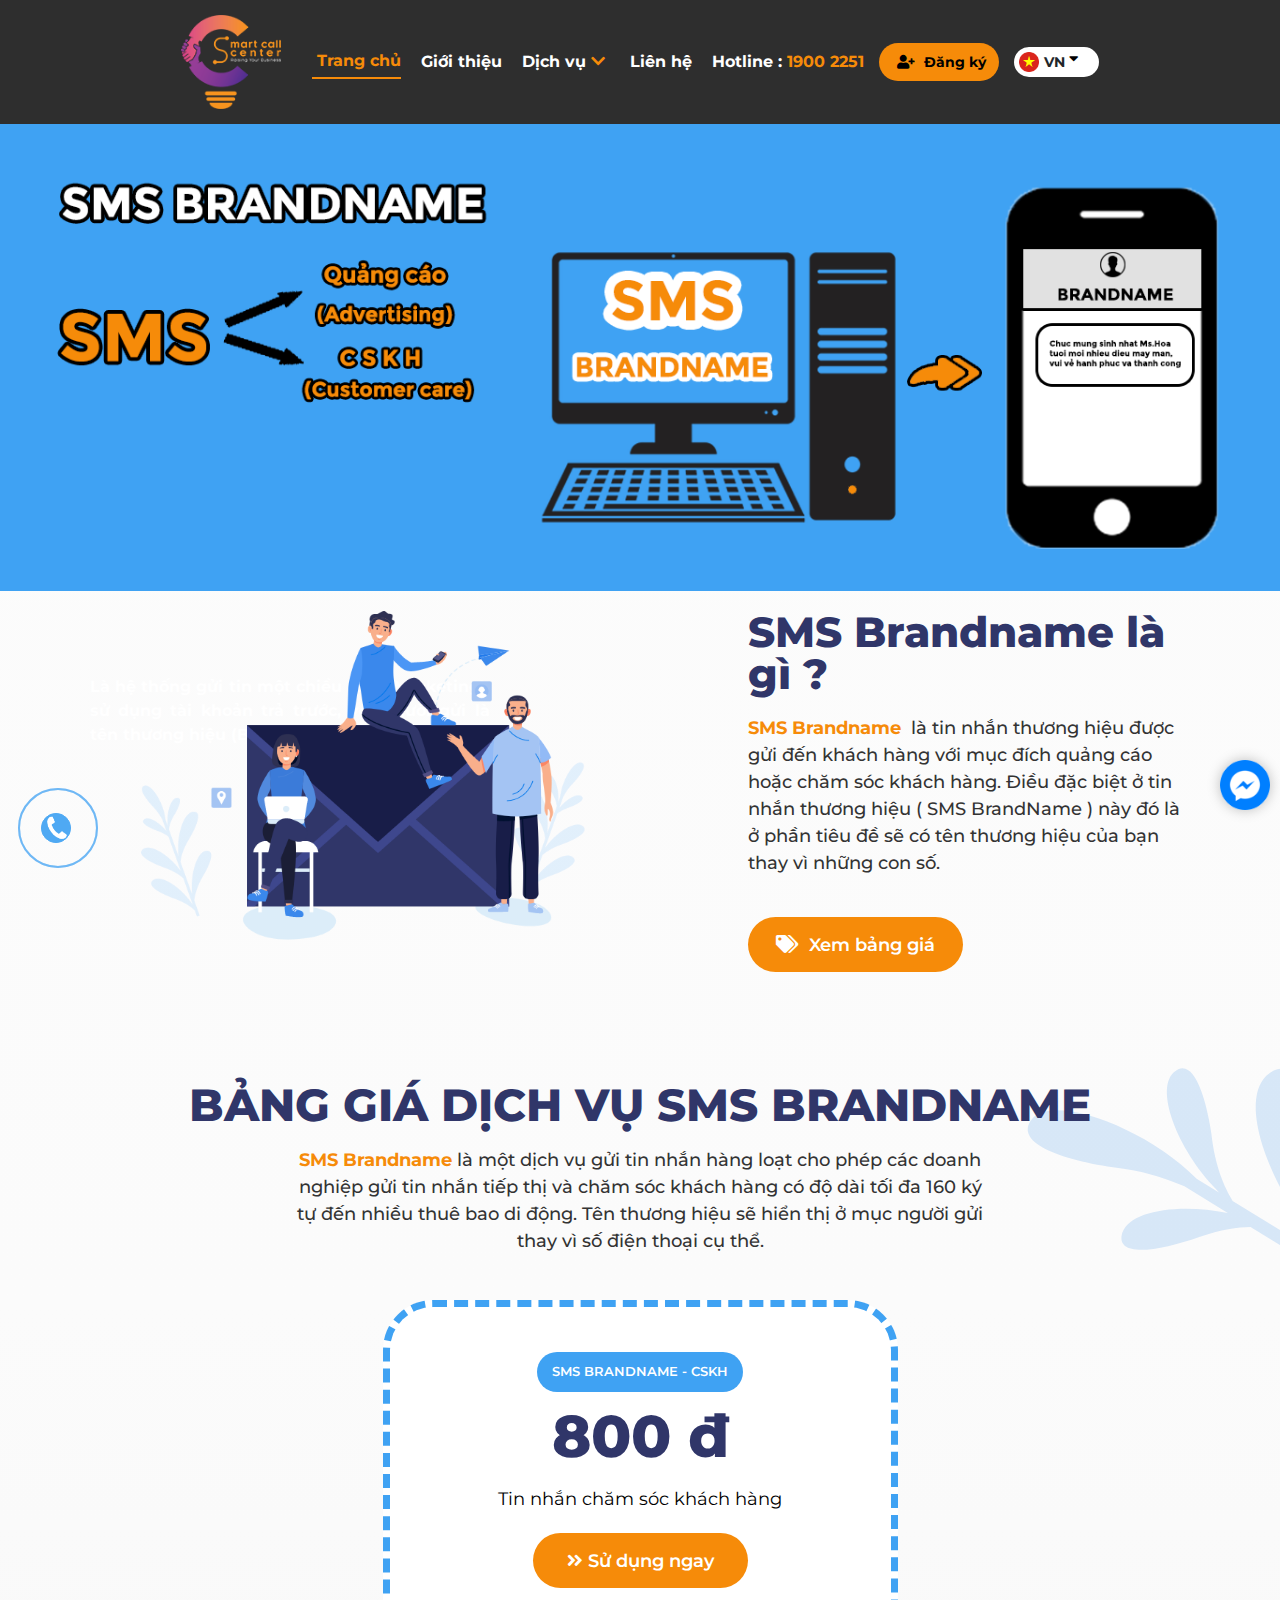
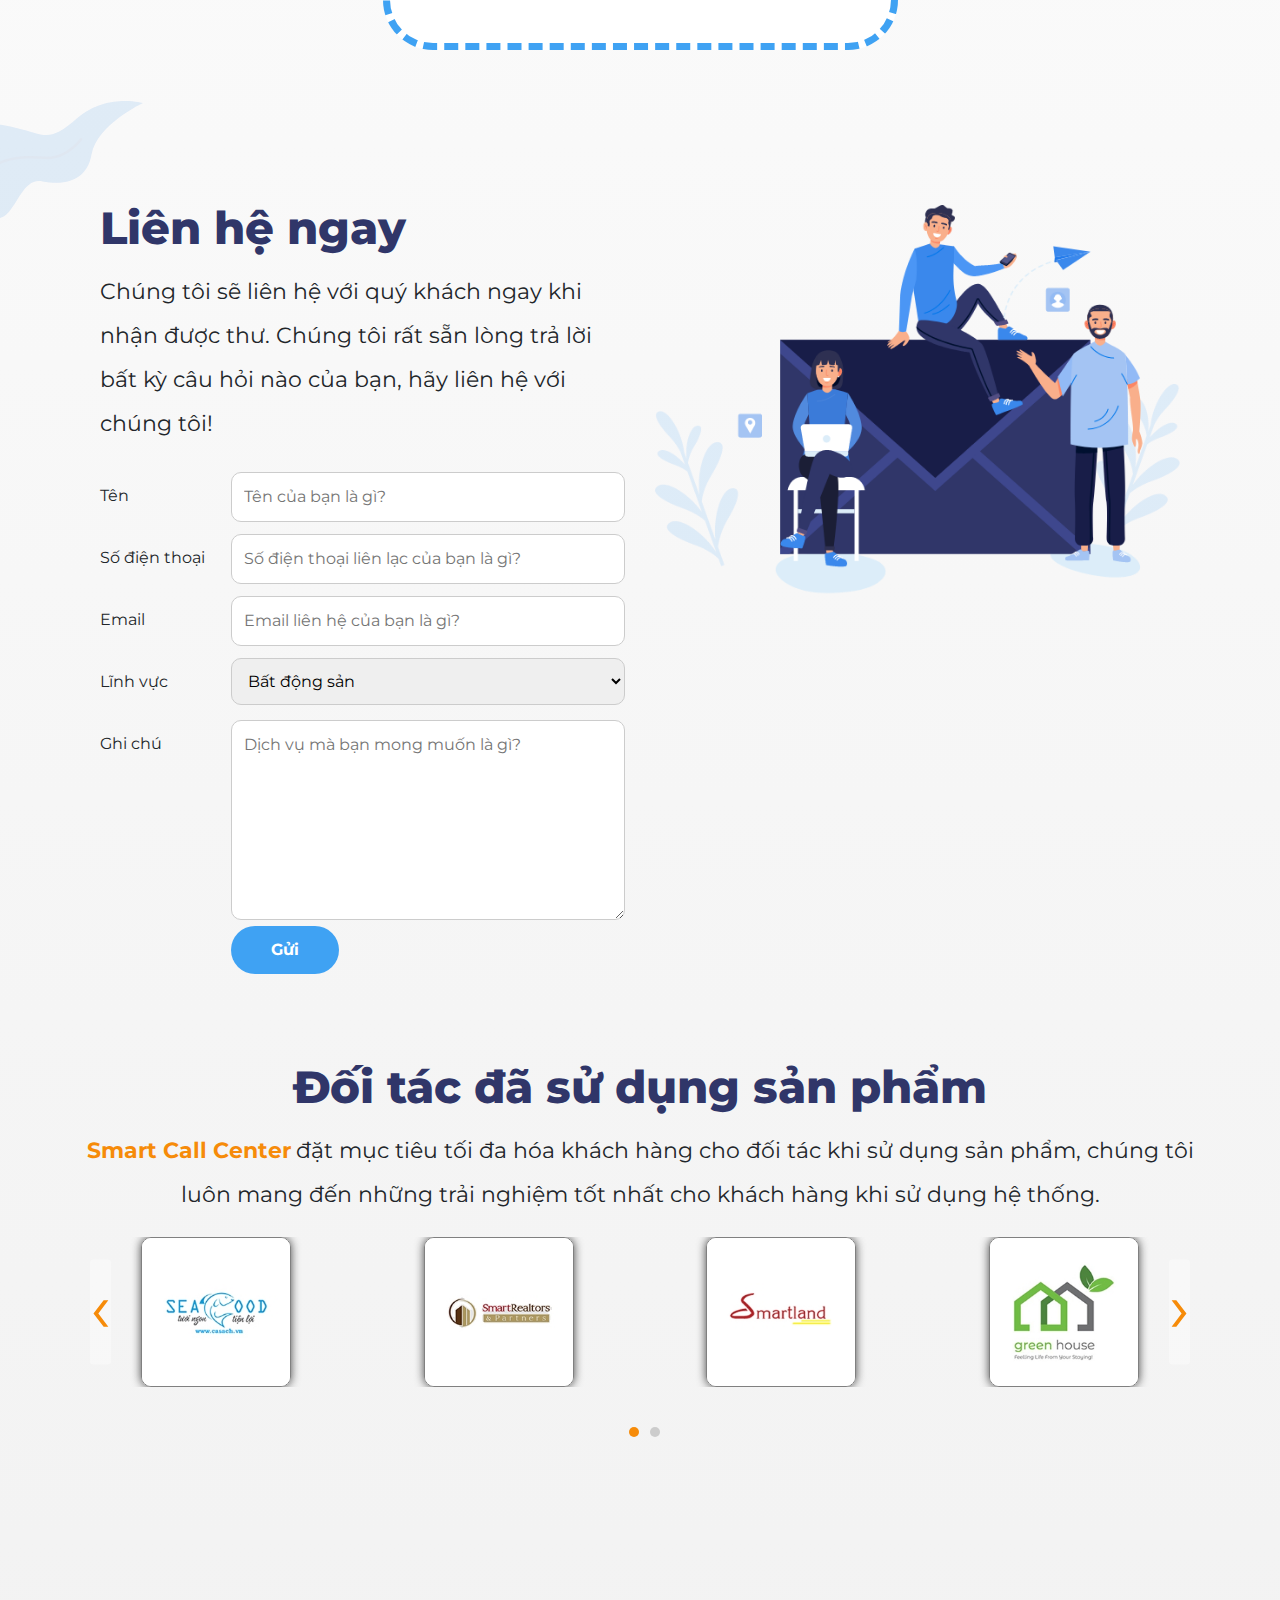
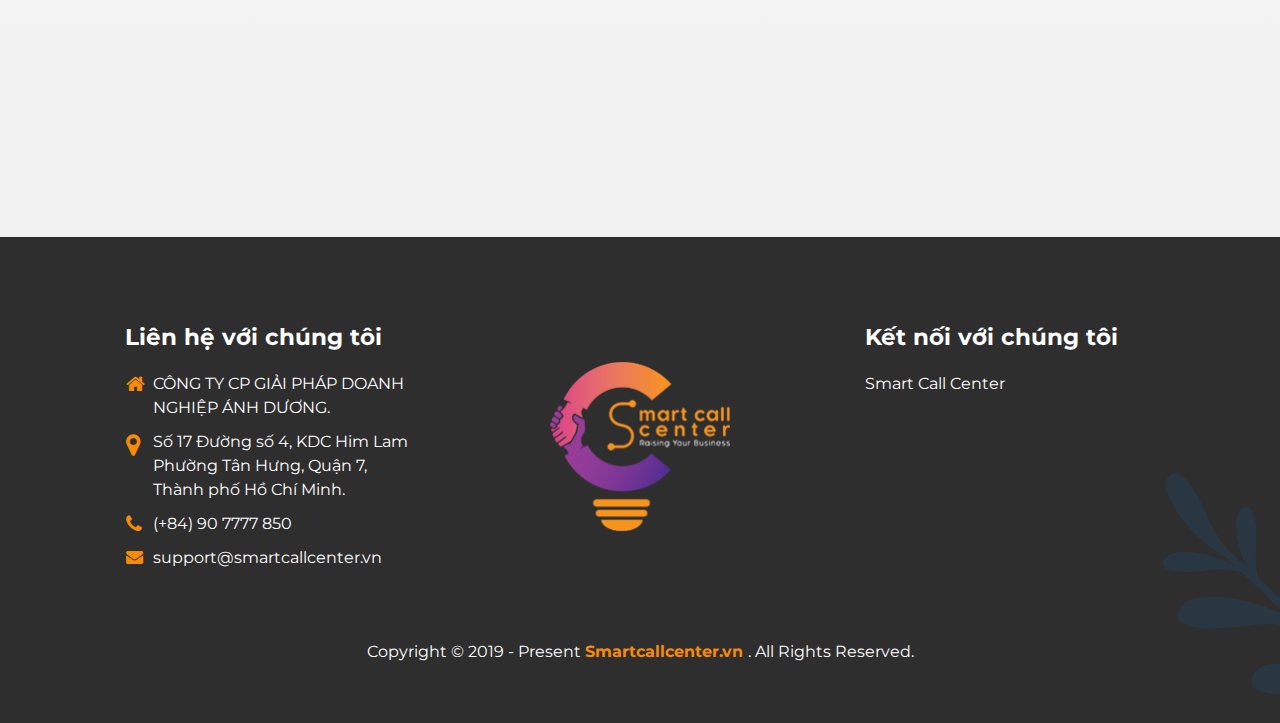
<file: smsBrandname.html>
<!DOCTYPE html PUBLIC "-//W3C//DTD XHTML 1.0 Transitional//EN" "http://www.w3.org/TR/xhtml1/DTD/xhtml1-transitional.dtd">
<html xmlns="http://www.w3.org/1999/xhtml" xmlns:og="http://opengraphprotocol.org/schema/" prefix="og: http://ogp.me/ns#" class="js">
<head>
	<base href="/" />
	<meta charset="UTF-8">

	<title>CÔNG TY CP GIẢI PHÁP DOANH NGHIỆP ÁNH DƯƠNG</title>
	<meta name="description" content="Call Center - Gọi tự động">
	<meta name="keywords" content="Smart Call Center, Call Center, Gọi tự động">
	<meta name="author" content="smartcallcenter.vn" />
	<meta name="viewport" content="width=device-width,minimum-scale=1,initial-scale=1">
	<!-- ANHDUONG CONNECT-->
	<meta id="MetaGenerator" name="GENERATOR" content="smartcallcenter.vn" />

	<meta content="text/html; charset=UTF-8" http-equiv="Content-Type" />
	<meta content="text/javascript" http-equiv="Content-Script-Type" />
	<meta content="text/css" http-equiv="Content-Style-Type" />
	<meta name="RESOURCE-TYPE" content="DOCUMENT" />
	<meta name="REVISIT-AFTER" content="1 DAYS" />
	<meta name="RATING" content="GENERAL" />

	<meta property="og:type" content="article" />
	<meta property="og:title" content="CÔNG TY CP GIẢI PHÁP DOANH NGHIỆP ÁNH DƯƠNG" />
	<meta property="og:description" content="GIẢI PHÁP Marketing DOANH NGHIỆP" />
	<meta property="og:url" content="//" />
	<meta property="og:site_name" content="Smartcallcenter.VN" />
	<meta property="og:image" content="/Images/Logo.png" />

	<script src="MainHandler.ashx_98159871.jpg" type="text/javascript"></script>

	<script src="ToolsJS/JQuery/jquery-2.1.3.min.js" type="text/javascript"></script>
	<script src="ToolsJS/JQuery/jquery-ui-1.7.2.custom.min.js" type="text/javascript"></script>
	
	<script src="ToolsJS/Util.min.js" type="text/javascript"></script>
	<script src="Js/Json.min.js" type="text/javascript"></script>

	<script src="scc/js/Json.min.js" type="text/javascript"></script>

	
	
	<script src="ToolsJS/ModalPopup.min.js" type="text/javascript"></script>
	<link href="ToolsJS/MessageBox/Css/Style.min.css" rel="stylesheet" />
	<script src="ToolsJS/MessageBox/MessageBoxBTD.min.js" type="text/javascript"></script>
	<script src="Js/IFrameSubmit.min.js" type="text/javascript"></script>
	<link href="ToolsJS/MultiSelectBox/Css/Style.min.css" rel="stylesheet" />
	<script src="ToolsJS/MultiSelectBox/MultiSelectBoxBTD.min.js" type="text/javascript"></script>
	<link href="ToolsJS/DropDownList/Css/Style.min.css" rel="stylesheet" />
	<script src="ToolsJS/DropDownList/DropDownList.min.js" type="text/javascript"></script>
	<link href="ToolsJS/Calendar/Css/Style.min.css" rel="stylesheet" />
	<script src="ToolsJS/Calendar/CalendarBTD.js" type="text/javascript"></script>
	<link href="ToolsJS/GridView/Css/Style.min.css" rel="stylesheet" />
	<script src="ToolsJS/GridView/GridViewBTD.min.js" type="text/javascript"></script>

	<script src="scc/js/Website.js" type="text/javascript"></script>
	
	<!-- END - ANHDUONG CONNECT -->
	
	
	<link rel="icon" type="image/png" href="/scc/images/Favicon.ico">

	<link rel="stylesheet" href="scc/css/bootstrap.min.css">
	<link rel="stylesheet" type="text/css" href="scc/css/style.css" />
	<link rel="stylesheet" type="text/css" href="scc/css/reponsive.css" />
	<link rel="stylesheet" type="text/css" href="scc/css/accordian.css" />
	<link rel="stylesheet" href="scc/css/owl/owl.carousel.min.css">
	<link rel="stylesheet" href="scc/css/owl/owl.theme.default.min.css">
	<link rel="stylesheet" href="https://cdnjs.cloudflare.com/ajax/libs/font-awesome/4.7.0/css/font-awesome.min.css">
	<link href="https://fonts.googleapis.com/css?family=Montserrat:300,400,500,600,700,800&display=swap"
		rel="stylesheet">
	<link href="https://fonts.googleapis.com/css?family=Poppins:300,400,500,600,700,800&display=swap" rel="stylesheet">

	<script src="https://ajax.googleapis.com/ajax/libs/jquery/3.3.1/jquery.min.js"></script>
	<script src="scc/js/smoothscroll.js"></script>
	<script src="scc/js/lang.js"></script>
	<link rel="stylesheet" href="https://use.fontawesome.com/releases/v5.6.3/css/all.css">

	<script type="text/javascript">
		(function (i, s, o, g, r, a, m) {
			i['GoogleAnalyticsObject'] = r;
			i[r] = i[r] || function () {
				(i[r].q = i[r].q || []).push(arguments)
			}, i[r].l = 1 * new Date();
			a = s.createElement(o),
				m = s.getElementsByTagName(o)[0];
			a.async = 1;
			a.src = g;
			m.parentNode.insertBefore(a, m)
		})(window, document, 'script', '//www.google-analytics.com/analytics.js', 'ga');

		ga('create', 'UA-96875843-3', 'auto');
		ga('send', 'pageview');
	</script>
	<script type="text/javascript">
		$(document).ready(function () {
			$(document.body).append('<div id="back-to-top"><i class="fas fa-arrow-up"></i></div>');
			$('#back-to-top').hide();
			$(window).scroll(function () {
				if ($(window).scrollTop() != 0) {
					$('#back-to-top').fadeIn();
				} else {
					$('#back-to-top').fadeOut();
				}
			});
			$('#back-to-top').click(function () {
				$('html, body').animate({ scrollTop: 0 }, 1500);
			});
		});
	</script>
	<script async defer crossorigin="anonymous"
			src="https://connect.facebook.net/vi_VN/sdk.js#xfbml=1&version=v8.0&appId=2732020323692083&autoLogAppEvents=1"
			nonce="zXTnSAei"></script>
</head>
<body>
	<div id="fb-root"></div>

	<nav id="navbar" class="navbar fixed-top navbar-expand-lg navbar-header" style="background: #2e2e2e;">
		<div class="container" style="display: flex;justify-content: center; align-items: center;">
			<div class="site-navbar">
				<div class="navbar-brand">
					<a class="navbar-brand-logo" href="#">
						<img src="scc/images/Logo-SCC.png" width="125px">
					</a>
				</div>

				<div class="navbar-collapse justify-content-around nav-menu site-navbar" id="navbarNav">
					<ul class="navbar-nav menu-navbar-nav">
						<li class="nav-item active">
							<a class="nav-link home" href="#home">
								Trang chủ
							</a>
						</li>
						<li class="nav-item">
							<a class="nav-link introduce" href="#introduce">
								Giới thiệu
							</a>
						</li>
						<li class="nav-item nav-product">
							<div class="dropdown">
							<div class="nav-link">

								<span class="service">Dịch vụ</span><i class="fa fa-chevron-down rotate"></i>
								
							</div>
							<div class="dropdown-content">
									<a class="smart-contact" href="index.html#pricing"> Smart Contact</a>
								    <a class="sms-bn"> SMS Brand name</a>
									<!-- <a class="other-service-packs">Các gói dịch vụ khác</a> -->
							</div>
							</div>
						</li>

						<li class="nav-item">
							<a class="nav-link contact" href="#contact">
								Liên hệ
							</a>
						</li>

						<li class="nav-item">
							<a class="nav-link hide-item hover-none" >
								Hotline :<span class="hotline-text"> 1900 2251</span>
							</a>
						</li>

						 <!-- <li class="nav-item last-item">
							<a class="nav-link learn-more-btn" href="login.html"><i class="fas fa-sign-in-alt" aria-hidden="true"></i> <span class="login-lang">Đăng nhập </span></span>
							</a>
						</li> -->
						<li class="nav-item last-item">
							<a class="nav-link learn-more-btn" href="#contact"><i class="fas fa-user-plus" aria-hidden="true"></i> <span class="register-lang">Đăng ký</span> 
							</a>
						</li> 
						 <!-- <li class="nav-item last-item dropdown" >
							<button onclick="myFunction()" class="dropbtn"><i class="fas fa-user-alt" ></i> Thế Sinh</button>
                                 <div id="myDropdown" class="dropdown-content">
                                     <a href="lookupFreight.html">Xem thông tin cước</a>
									 <a href="#">Chọn SMS Brandname</a>
									 <a href="#">Nạp cước</a>
									 <a href="#">Mua các gói dịch vụ khác</a>     
                                  </div>
						    </li>  -->
						<li>
                <div class="translate_wrapper">
                    <div class="current_lang">
                       <div class="lang">
                          <img src="./scc/images/vn.png">
                       <span class="lang-txt">VN</span>  
                               <span style="margin-top: 20px;"><i class="fas fa-caret-down" aria-hidden="true"></i></span>
                       </div>
                    </div>
  
                 <div class="more_lang">
                   <div class="lang" data-value='ENG'>
                                <img src="./scc/images/eng.png">
                                <span class="lang-txt">ENG</span>      
                   </div>
                    <div class="lang selected" data-value='VN'>
                     <img src="./scc/images/vn.png">
                       <span class="lang-txt">VN</span>      
                    </div>
                  </div>
                </div>
              </li>
					</ul>

				</div>
				<button class="nav-toggler">
					<span></span>
				</button>
			</div>
		</div>
	</nav>

	<div id="home"></div>

	<div class="wrapper">
		<div class="header" >

			<img class="slider-img" src="scc/images/bn-sms.png">
			
			<p class="slider-content-sms">Là hệ thống gửi tin 
một chiều (SMS Marketing),
sử dụng tài khoản trả trước, 
với người gửi là tên 
thương hiệu (Brandname).</p> 
		</div>
		

		

		<div class="services-sales-section">
			<div class="container services-container">
				<div class="col-lg-6 services-header-img-section padding-0">
					<img src="scc/images/contact-header.png">
				</div>
				<div class="col-lg-5 offset-lg-1 services-title-section our-solution">
					
					<h2 class="services-title-sms">SMS Brandname là gì ?</h2>
					<p class="services-text-sms"><span class="bn-sms"> SMS Brandname</span> <span class="text-bn-sms">là tin nhắn thương hiệu được gửi đến khách hàng với mục đích quảng cáo hoặc chăm sóc khách hàng. Điều đặc biệt ở tin nhắn thương hiệu ( SMS BrandName ) này đó là ở phần tiêu đề sẽ có tên thương hiệu của bạn thay vì những con số.</span></p>
					<div class="learn-more-btn-section">
						<a class="nav-link learn-more-btn1 btn-invert" href="#pricing"><i class="fas fa-tags" style="margin-right: 10px;"></i><span class="see-price-list">Xem
							bảng giá</a></span>
					</div>
				</div>
			</div>
		</div>

		<div id="pricing" class="section"></div>

		<div class="pricing-section">
			<div class="pricing-section-left-bg-graphics">
				<img src="scc/images/pricing-section-left-bg.png">
			</div>
			<div class="pricing-section-right-bg-graphics">
				<img src="scc/images/pricing-section-right-bg.png">
			</div>
			<div class="container pricing-container">
				<div class="pricing-title-sms">
					<h2 class="bn-sms-title">BẢNG GIÁ DỊCH VỤ SMS BRANDNAME</h2>
					<p> <span class="bn-sms"> SMS Brandname</span><span class="bn-sms-content">là một dịch vụ gửi tin nhắn hàng loạt cho phép các doanh nghiệp gửi tin nhắn tiếp thị và chăm sóc khách hàng có độ dài tối đa 160 ký tự đến nhiều thuê bao di động. Tên thương hiệu sẽ hiển thị ở mục người gửi thay vì số điện thoại cụ thể.</span></p>
				</div>

				<div class="pricing-plan-cards-section">

					
					<div class="col-lg-6 col-md-6 col-xs-6 pricing-card-section">
						<div class="pricing-card featured">
							<p class="pricing-target-care">SMS Brandname - CSKH</p>
							<p class="pricing-rate1">800 đ</p>
						
							<p class="pricing-sms-care">Tin nhắn chăm sóc khách hàng</p>
							
							<a class="nav-link learn-more-btn1" href="#contact"><i
									class="fas fa-angle-double-right"></i> <span class="use-now">Sử dụng ngay</span></a>
						</div>
					</div>
				</div>
			</div>
		</div>

		<!-- Liên hệ-->

		<div id="contact"></div>

		<div class="contact-section">
			<div class="container contact-container">
				<div class="col-md-6 contact-title-section">
					<h2 class="contact-title">Liên hệ ngay</h2>
					<p class="contact-subtitle">Chúng tôi sẽ liên hệ với quý khách ngay khi nhận được thư. Chúng tôi rất
						sẵn lòng trả lời bất kỳ câu hỏi nào của bạn, hãy liên hệ
						với chúng tôi! </p>
					<div class="container contact-form contact-item">
						<form id="contactForm" name="contactForm">

							<div class="controls form-elements">
								<div class="row">
									<div class="col-25">
										<label for="name" class="name-lang">Tên</label>
									</div>
									<div class="col-75">
										<input name="tbxFullName" type="text" id="tbxFullName" required="required"
											data-error="Mời bạn nhập tên..." placeholder="Tên của bạn là gì?">

									</div>
								</div>
								<div class="row">
									<div class="col-25">
										<label for="phone" class="phone-lang">Số điện thoại</label>
									</div>
									<div class="col-75">
										<input name="tbxPhone" type="text" id="tbxPhone" required="required"
											data-error="Mời bạn nhập số điện thoại..."
											placeholder="Số điện thoại liên lạc của bạn là gì?">
										<div class="help-block with-errors "></div>
									</div>
								</div>
								<div class="row">
									<div class="col-25">
										<label for="email">Email</label>
									</div>
									<div class="col-75">
										<input name="tbxEmail" type="text" id="tbxEmail"
											placeholder="Email liên hệ của bạn là gì?">
									</div>
								</div>
								<div class="row">
									<div class="col-25">
										<label for="field" class="field-lang">Lĩnh vực</label>
									</div>
									<div class="col-75">
										<select id="field" name="field">
											<option value="Bất động sản" class="real-estate">Bất động sản</option>
											<option value="Chứng khoán" class="stock">Chứng khoán</option>
											<option value="Tư vấn tài chính" class="finance-support">Tư vấn tài chính</option>
											<option value="Ô tô" class="car">Ô tô</option>
											<option value="Bảo hiểm" class="insurrance">Bảo hiểm</option>
											<option value="Giáo dục" class="education">Giáo dục</option>
											<option value="Thẩm mỹ viện" class="beauty-salon">Thẩm mỹ viện</option>
											<option value="Nha khoa" class="dentistry">Nha khoa</option>
											<option value="Spa">Spa</option>

										</select>
									</div>
								</div>
								<div class="row">
									<div class="col-25">
										<label for="content" class="note">Ghi chú</label>
									</div>
									<div class="col-75">
										<textarea name="tbxContent" id="tbxContent"
											placeholder="Dịch vụ mà bạn mong muốn là gì?"
											style="height:200px"></textarea>
									</div>
								</div>
								<div class="row">
									<div class="col-25">
									</div>
									<div class="col-75">
										<input type="submit" name="btnSubmit" value="Gửi" id="btnSubmit">
									</div>
								</div>
								<div class="clear-fix "></div>
							</div>
						</form>
					</div>
				</div>
				<div class="col-md-6 contact-header-img">
					<img src="scc/images/contact-header.png">
				</div>
			</div>
		</div>




		<div class="clients-section">
			<div class="container clients-container">
				<div class="clients-title-section">

					<h2 class="clients-title">Đối tác đã sử dụng sản phẩm</h2>
					<p class="clients-subtitle"><span class="smart-call">Smart Call Center</span><span class="clients-content"> đặt mục tiêu tối đa hóa khách hàng cho đối tác khi sử dụng sản phẩm, chúng tôi luôn mang đến những trải nghiệm tốt nhất cho khách hàng khi sử dụng hệ thống.</span></p>
				</div>
				<div class="clients-slider owl-slider">
					<div class="owl-carousel owl-theme clients-slider-section" id="carousel">
						<div class="item client-logo-section">
							<img src="scc/partners/BLUESTAR.png">
						</div>
						<div class="item client-logo-section">
							<img src="scc/partners/CAPRI.png">
						</div>
						<div class="item client-logo-section">
							<img src="scc/partners/HAFFLE.png">
						</div>
						<div class="item client-logo-section">
							<img src="scc/partners/PetroVietnam-Gas.png">
						</div>
						<div class="item client-logo-section">
							<img src="scc/partners/SUNHOUSE.png">
						</div>
						<div class="item client-logo-section">
							<img src="scc/partners/WINDO.png">
						</div>
						<div class="item client-logo-section">
							<img src="scc/partners/MLAND.png">
						</div>
						<div class="item client-logo-section">
							<img src="scc/partners/GMHOLDINGS.png">
						</div>
					</div>
				</div>
			</div>
		</div>

		<div id="map">
			<iframe
				src="https://www.google.com/maps/embed?pb=!1m18!1m12!1m3!1d3919.8837070775717!2d106.6951911494755!3d10.74344529230631!2m3!1f0!2f0!3f0!3m2!1i1024!2i768!4f13.1!3m3!1m2!1s0x31752fa0514011bf%3A0xc2b949e7830f497d!2zQ8O0bmcgVHkgQ-G7lSBQaOG6p24gR2nhuqNpIFBow6FwIERvYW5oIE5naGnhu4dwIMOBbmggRMawxqFuZw!5e0!3m2!1svi!2s!4v1597217839117!5m2!1svi!2s"
				width="1600" height="400" frameborder="0" style="border:0;" allowfullscreen="" aria-hidden="false"
				tabindex="0"></iframe>
		</div>
		<div class="footer-section">
			<div class="footer-section-bg-graphics">
				<img src="scc/images/footer-section-bg.png">
			</div>

			<div class="container footer-container">
				<div class="col-lg-4 col-md-6 footer-subsection">
					<h3 class="footer-subsection-title company-contact">Liên hệ với chúng tôi</h3>
					<ul class="footer-subsection-list">
						<li class="company-name">CÔNG TY CP GIẢI PHÁP DOANH NGHIỆP ÁNH DƯƠNG.</li>
						<li><span class="company-address">Số 17 Đường số 4, KDC Him Lam</span><br><span class="company-address-location">Phường Tân Hưng, Quận 7, Thành phố Hồ Chí Minh.</li>
						<li>(+84) 90 7777 850</span></li>
						<li>support@smartcallcenter.vn</li>
					</ul>
				</div>

				<div class="col-lg-4 col-md-6 footer-logo">
					<img src="scc/images/LogoFooter.png">
				</div>

				<div class="col-lg-4 col-md-6 footer-subsection">
					<div class="footer-subsection-2-2">
						<h3 class="footer-subsection-title company-connect">Kết nối với chúng tôi</h3>
						<div class="fb-page" data-href="https://www.facebook.com/anhduongsolutions/" data-tabs=""
							data-width="" data-height="" data-small-header="false" data-adapt-container-width="true"
							data-hide-cover="false" data-show-facepile="true">
							<blockquote cite="https://www.facebook.com/anhduongsolutions/"
								class="fb-xfbml-parse-ignore"><a
									href="https://www.facebook.com/anhduongsolutions/">Smart Call Center</a>
							</blockquote>
						</div>
					</div>
				</div>
			</div>

			<div class="container footer-credits">
				<p>Copyright &copy; 2019 - Present <a href="/" target="_blank"
						title="CÔNG TY CP GIẢI PHÁP DOANH NGHIỆP ÁNH DƯƠNG">
						Smartcallcenter.vn </a>. All Rights Reserved.</p>
			</div>
		</div>
	</div>

	<script src="https://ajax.googleapis.com/ajax/libs/jquery/3.4.1/jquery.min.js"></script>
	<script src="https://cdnjs.cloudflare.com/ajax/libs/popper.js/1.14.7/umd/popper.min.js"></script>
	<script src="https://maxcdn.bootstrapcdn.com/bootstrap/4.3.1/js/bootstrap.min.js"></script>
	<script src="scc/js/owl/owl.carousel.js"></script>
	<script src="scc/js/accordian.js"></script>
	<script data-cfasync="false" type="text/javascript"
		src="./scc/js/email-submission-handler.js"></script>
	<script type="text/javascript">
		$(window).scroll(function () {
			if ($(this).scrollTop() > 20) {
				$('#navbar').addClass('header-scrolled');
			} else {
				$('#navbar').removeClass('header-scrolled');
			}
		});		
	</script>
	<script>
		$(document).ready(function () {
			$(".owl-carousel").owlCarousel({
				items: 4,
				loop: true,
				nav: true,
				autoplay: true,
				autoplayTimeout: 2000,
				autoplayHoverPause: true,
				responsiveClass: true,
				responsive: {
					0: {
						items: 1
					},
					600: {
						items: 3
					},
					1000: {
						items: 4
					}
				}
			});
		});
	</script>

	<!--	Social  -->
	<div id="widget-contact">
		<a class="fb-wg" href="https://www.facebook.com/messages/t/anhduongsolutions/"
			title="Click để chat Messenger với chúng tôi" target="_blank"><img
				src="scc/images/messenger.png" alt="messenger icon" /></a>
		<!-- <a class="zalo-wg" href="http://zalo.me/0386300021" title="Click để chat Zalo: 0386300021" target="_blank">
			<img src="scc/images/zalo-icon-circle.png" alt="zalo icon">
		</a> -->

	</div>
	<a href="tel:19002251" class="visible-xs phone-ring ">
		<div class="hotline-alo-phone ">
			<div class="animated infinite zoomIn hotline-alo-ph-circle"></div>
			<div class="animated infinite pulse hotline-alo-ph-circle-fill"></div>
			<div class="animated infinite tada hotline-alo-ph-img-circle"></div>
		</div>
	</a>
	<div class="hidden-xs quickcontact phone-ring ">
		<a href="tel:19002251">
			<div class="hotline-alo-phone ">
				<div class="animated infinite zoomIn hotline-alo-ph-circle"></div>
				<div class="animated infinite pulse hotline-alo-ph-circle-fill"></div>
				<div class="animated infinite tada hotline-alo-ph-img-circle"></div>
			</div>
		</a>
	</div>
	<!--End Social-->
	<script type="text/javascript">
		var LoaderAjax =
		{
			main: null,
			init: function () {
				this.main = new ModalPopup("divLoaderAjax");
				this.main.setZIndex(2000);
			},
			show: function () {
				if (this.main == null) this.init();
				this.main.display();
			},
			hide: function () {
				if (this.main == null) return;
				this.main.hide();
			}
		};
	</script>

	<script type="text/javascript">
		jQuery("#carousel").owlCarousel({
			autoplay: true,
			lazyLoad: true,
			loop: true,
			margin: 20,
			/*
		   animateOut: 'fadeOut',
		   animateIn: 'fadeIn',
		   */
			responsiveClass: true,
			autoHeight: true,
			autoplayTimeout: 7000,
			smartSpeed: 800,
			nav: true,
			responsive: {
				0: {
					items: 1
				},

				600: {
					items: 3
				},

				1024: {
					items: 4
				},

				1366: {
					items: 4
				}
			}
		});
	</script>

	<script type="text/javascript">
		$(document).ready(function () {
			ContactForm.init();
		});
	</script>


	<script type="text/javascript">
		$('a').click(function () {
			$('html, body').animate({
				scrollTop: $($(this).attr('href')).offset().top
			}, 500);
			return false;
		});

		// Cache selectors
		var topMenu = $(".nav-menu"),
			topMenuHeight = topMenu.outerHeight() + 15,
			// All list items
			menuItems = topMenu.find("a"),
			// Anchors corresponding to menu items
			scrollItems = menuItems.map(function () {
				var item = $($(this).attr("href"));
				if (item.length) { return item; }
			});

		// Bind to scroll
		$(window).scroll(function () {
			// Get container scroll position
			var fromTop = $(this).scrollTop() + topMenuHeight;

			// Get id of current scroll item
			var cur = scrollItems.map(function () {
				if ($(this).offset().top < fromTop)
					return this;
			});
			// Get the id of the current element
			cur = cur[cur.length - 1];
			var id = cur && cur.length ? cur[0].id : "";
			// Set/remove active class
			menuItems
				.parent().removeClass("active")
				.end().filter("[href='#" + id + "']").parent().addClass("active");
		});

	</script>
	<!-- End - Animation Active ul li-->

	<script type="text/javascript">
		const navToggler = document.querySelector('.nav-toggler');
		const navMenu = document.querySelector('.site-navbar ul');
		const navLinks = document.querySelectorAll('.site-navbar ul li a');
		// load all event listners
		allEventListners();
		// functions of all event listners
		function allEventListners() {
			// toggler icon click event
			navToggler.addEventListener('click', togglerClick);
			// nav links click event
			navLinks.forEach(elem => elem.addEventListener('click', navLinkClick));
		}
		// togglerClick function
		function togglerClick() {
			navToggler.classList.toggle('toggler-open');
			navMenu.classList.toggle('open');
		}
		// navLinkClick function
		function navLinkClick() {
			if (navMenu.classList.contains('open')) {
				navToggler.click();
			}
		}
	</script>

	<script>
		$(function() {

$('.nav-product').hover (function() {
  $('#ul')
    .fadeToggle();
});

$('.nav-product').click (function() {
  $('#ul')
    .fadeToggle();
});

$(".nav-product").hover(function(){
    $('.rotate').toggleClass("down"); 
});
$(".nav-product").click(function(){
    $('.rotate').toggleClass("down"); 
});

});
	</script>

	<script>
/* When the user clicks on the button, 
toggle between hiding and showing the dropdown content */
function myFunction() {
  document.getElementById("myDropdown").classList.toggle("show");
}

// Close the dropdown if the user clicks outside of it
window.onclick = function(event) {
  if (!event.target.matches('.dropbtn')) {
    var dropdowns = document.getElementsByClassName("dropdown-content");
    var i;
    for (i = 0; i < dropdowns.length; i++) {
      var openDropdown = dropdowns[i];
      if (openDropdown.classList.contains('show')) {
        openDropdown.classList.remove('show');
      }
    }
  }
}
</script>

	<!-- Design & Develop by Nguyen Le The Sinh -->
</body>

</html>
</file>
<file: scc/css/style.css>
* {
    -webkit-font-smoothing: antialiased;
    -moz-os-font-smoothing: grayscale;
    box-sizing: border-box;
}

:root {
    --blue-color: #3fa2f3;
    --white-color: #FFF;
    --red-color: #FF0000;
    --orange-color: #f68b09;
    --black-color: #000;
    --header-footer: #2e2e2e;
    --text-color: #333;
}

html {
    padding: 0;
    margin: 0;
}

body {
    font-family: "Montserrat", sans-serif;
    background-color: #fbfbfb;
    background-image: linear-gradient(#FCFCFC, #FBFBFB, #F5F5F5, #F0F0F0);
}

h1, h2, h3, h4, h5, h6, p {
    margin: 0;
    font-size: 1em;
    font-weight: 500;
}

a, a:hover {
    text-decoration: none;
}

input:focus, textarea:focus, select:focus {
    outline: none;
    border: 1px solid var(--blue-color)!important;
    box-shadow: 0 0 5px var(--blue-color);
}

button:focus {
    outline: none;
}

.padding-0 {
    padding: 0!important
}

.wrapper {
    width: 100%;
    height: 100%;
    padding: 0;
    margin: 0!important;
    overflow: hidden;
}

button:focus {
    outline: none!important;
}

.header-scrolled {
    position: fixed;
    top: 0;
    left: 0;
    width: 100%;
    height: 75px;
    background-color: var(--header-footer)!important;
    -webkit-box-shadow: 0 4px 6px 0 rgba(12, 0, 46, .05);
    box-shadow: 0 4px 6px 0 rgba(12, 0, 46, .05)
}

.header-scrolled .navbar-brand img {
    width: 70px;
    height: auto
}

.header-scrolled .nav-link-number {
    display: none
}

.slider-img {
    width: 100%;
    height: auto;
    position: relative;
}

.slider-title {
    position: absolute;
    left: 7%;
    top: 25%;
    font-size: 28px;
    color: white;
    font-weight: bold;
}

.slider-content {
    position: absolute;
    max-width: 520px;
    left: 7%;
    top: 50%;
    font-size: 15px;
    color: white;
    line-height: 1.5;
    text-align: justify!important;
}

.slider-content-sms {
    position: absolute;
    max-width: 400px;
    left: 7%;
    top: 75%;
    font-size: 16px;
    color: white;
    line-height: 1.5;
    text-align: justify!important;
    font-weight: bold;
}

.navbar {
    background-color: transparent;
    padding-top: 10px;
    padding-bottom: 10px;
    -webkit-transition: all .2s linear;
    -o-transition: all .2s linear;
    transition: all .2s linear
}

.navbar-nav {
    align-items: center
}

.navbar-brand {
    display: flex;
    align-items: center
}

.navbar-brand img {
    width: 100px;
    height: auto
}

.navbar-brand-menu {
    margin-right: 40px;
}

.menu-navbar-nav {
    width: 100%;
    display: flex;
    justify-content: center
}

.nav-item {
    margin-left: 15px;
}

.navbar-nav:not(.menu-navbar-nav) .nav-item:last-of-type {
    margin-left: 0!important;
    margin-right: 0!important;
}

.nav-item .nav-link:hover {
    color: var(--orange-color);
}

.nav-menu .navbar-nav .nav-item:last-child .nav-link:hover {
    color: var(--white-color)!important;
}

.nav-link-number {
    font-weight: 200!important;
    font-size: 12px;
    color: var(--white-color);
    letter-spacing: 1.5px;
    line-height: 1;
}

.nav-link {
    font-weight: bold;
    font-size: 16px;
    color: var(--white-color);
    line-height: 1;
}

.nav-product .nav-link .fa-chevron-down {
    color: var(--orange-color);
    margin-left: 5px;
}

.learn-more-btn {
    background-color: var(--orange-color);
    font-size: 14px;
    font-weight: bold;
    color: var(--white-color);
    padding: 12px 8px!important;
    border-radius: 20px;
    width: 120px;
    text-align: center;
}

.learn-more-btn:hover, .learn-more-btn1:hover {
    color: var(--white-color);
    background-color: var(--blue-color);
}

.learn-more-btn1 {
    background-color: var(--orange-color);
    font-size: 18px;
    font-weight: 600;
    color: var(--white-color);
    padding: 18px 25px!important;
    border-radius: 100px;
    width: 215px;
    text-align: center;
}

.btn-invert {
    background-color: var(--orange-color)!important
}

.btn-invert:hover {
    background-color: #3a88ec!important
}

.navbar-toggler-icon {
    background-image: url(../../scc/images/menu2.png);
    background-color: var(--white-color);
}

.hotline-text {
    color: var(--orange-color);
    font-weight: bold;
}

.header {
    display: flex;
    width: 100%;
    justify-content: center;
    align-items: center;
}

.header-container {
    display: flex;
    justify-content: center;
    align-items: center;
    flex-direction: row;
}

.header-img-section img {
    width: 100%;
}

.header-subtitle {
    font-size: 27px;
    font-weight: 400;
    line-height: 1.5;
    padding-bottom: 10px;
}

.header-title {
    font-weight: 800;
    font-size: 60px;
    line-height: 1;
    padding-bottom: 25px;
    color: #303669;
}

.header-title-text {
    font-size: 18px;
    font-weight: 300;
    line-height: 1.5;
    padding-bottom: 15px;
}

.learn-more-btn-section {
    display: flex;
    justify-content: left;
    align-items: center;
    margin-top: 20px
}

.active {
    color: #ff6e00 !important;
    font-weight: bold;
}

.strategy-section {
    position: relative;
}

/* .strategy-section-bg-graphics-section {
    position: absolute;
    width: 22%;
    right: -5%;
    top: -45%
}

.strategy-section-bg-graphics-section img {
    width: 100%
} */

.strategy-container {
    position: relative;
    display: flex;
    padding-top: 25px;
    padding-bottom: 25px;
    flex-wrap: wrap
}

.strategy-card-section {
    margin-top: 40px;
    margin-bottom: 40px
}

.strategy-card {
    text-align: justify;
    display: flex;
    flex-direction: column;
    justify-content: center;
    align-items: center;
}

.strategy-card img {
    height: 80px;
}

.strategy-card h2 {
    color: var(--orange-color);
    font-weight: 700;
    font-size: 18px;
    line-height: 3;
}

.strategy-card p {
    font-size: 16px;
    line-height: 1.5;
    color: var(--text-color);
    max-width: 300px
}

.services-section {
    position: relative
}

.services-section-bg-graphics {
    position: absolute;
    width: 25%;
    left: -17%;
    top: -20%
}

.services-section-bg-graphics img {
    width: 100%;
}

.services-container {
    position: relative;
    display: flex;
    padding-top: 20px;
    padding-bottom: 55px;
    flex-wrap: wrap
}

.services-header-img-section {
    text-align: center;
}

.services-header-img-section img {
    width: 80%;
}

.services-title-section {
    display: flex;
    justify-content: center;
    flex-direction: column;
    text-align: left;
    width: 100%
}

.services-subtitle {
    font-size: 22px;
    font-weight: 400;
    line-height: 2
}

.services-title, .services-title-sms {
    font-weight: 800;
    font-size: 42px;
    line-height: 1;
    color: #303669;
    margin-bottom: 20px
}

.services-text, .services-text-sms {
    font-size: 18px;
    color: var(--text-color);
    line-height: 1.5;
    margin-bottom: 20px
}

.services-accordion .accordion {
    font-size: 18px;
    font-weight: 600;
    color: var(--white-color);
    background-color: #3a88ec;
    border-radius: 50px;
    padding: 10px 35px;
    display: flex;
    justify-content: space-between;
    align-items: center;
    margin-top: 20px
}

.services-accordion .accordion::after {
    color: var(--white-color)!important
}

.accordion:active, .accordion:hover {
    background-color: var(--blue-color)!important
}

.services-accordion .panel {
    background-color: transparent!important
}

.services-accordion .panel p {
    color: #a5a5a5;
    font-size: 14px;
    font-weight: 300;
    line-height: 1.5
}

.pricing-section {
    display: flex;
    padding-top: 55px;
    padding-bottom: 55px;
    flex-wrap: wrap;
    position: relative;
}

.pricing-section-left-bg-graphics {
    position: absolute;
    top: 0%;
    right: -10%;
    z-index: -1;
}

.pricing-section-left-bg-graphics img, .pricing-section-right-bg-graphics img {
    width: 100%;
}

.pricing-section-right-bg-graphics {
    position: absolute;
    left: -5%;
    bottom: -10%
}

.pricing-container {
    background-color: transparent
}

.pricing-title, .pricing-title-sms {
    text-align: center;
    display: flex;
    align-items: center;
    justify-content: center;
    flex-direction: column
}

.pricing-title h2, .pricing-title-sms h2 {
    font-weight: 800;
    font-size: 45px;
    line-height: 1;
    color: #303669;
    margin-bottom: 20px
}

.pricing-title p, .pricing-title-sms p {
    font-size: 18px;
    line-height: 1.5;
    max-width: 700px;
    color: var(--text-color);
}

.pricing-plan-cards-section {
    display: flex;
    flex-direction: row;
    padding-top: 25px;
    padding-bottom: 25px;
    justify-content: center;
    align-items: center
}

.pricing-card-section {
    padding: 20px
}

.pricing-card {
    background-color: var(--white-color);
    display: flex;
    flex-direction: column;
    justify-content: center;
    align-items: center;
    padding: 45px 10px 55px;
    border-radius: 50px;
    text-align: center
}

.pricing-card:hover {
    box-shadow: 0 3px 47px rgba(0, 0, 0, .15);
    cursor: pointer
}

.pricing-rate, .pricing-rate1 {
    color: #303669;
    font-weight: 800;
    font-size: 59px;
    line-height: 1;
}

.featured {
    border: 7px dashed var(--blue-color);
}

.pricing-target-personal, .pricing-target-team, .pricing-target-ads, .pricing-target-care {
    display: block;
    font-size: 13px;
    font-weight: 600;
    margin: 0 auto 15px;
    border-radius: 100px;
    text-transform: uppercase;
    color: var(--white-color);
    background-color: var(--blue-color);
    padding: 10px 15px;
}

.pricing-period {
    font-size: 18px;
    font-weight: 600;
    color: var(--blue-color);
}

.pricing-text {
    font-size: 18px;
    font-weight: 400;
    color: var(--black-color);
    margin-top: 20px;
}

.pricing-sms-ads, .pricing-sms-care {
    font-size: 18px;
    font-weight: 400;
    color: var(--black-color);
    margin: 20px 0;
}

.pricing-all-plan-features-section {
    text-align: left;
    width: 100%;
    display: flex;
    margin: 15px 0;
}

.pricing-all-plan-features-section ul {
    list-style: none;
    padding-left: 20px;
}

.pricing-all-plan-features-section li {
    font-size: 14px;
    color: var(--text-color);
    line-height: 2;
    background: url(../images/pricing-section-true.png);
    background-size: 20px;
    background-repeat: no-repeat;
    background-position: 5px 5px;
    padding-left: 35px;
    text-align: left;
    margin-top: 5px;
}

.no-function li:nth-child(6), .no-function li:nth-child(7) {
    background: url(../../scc/images/pricing-section-false.png);
    background-size: 20px;
    background-repeat: no-repeat;
    background-position: 5px 5px;
    padding-left: 35px;
}

.no-function li:nth-child(11), .yes-function li:nth-child(11), .no-function li:nth-child(15), .yes-function li:nth-child(15) {
    background: url(../../scc/images/setting.png);
    background-size: 20px;
    background-repeat: no-repeat;
    background-position: 5px 5px;
    padding-left: 35px;
}

.no-function li:nth-child(12), .yes-function li:nth-child(12), .no-function li:nth-child(13), .yes-function li:nth-child(13), .no-function li:nth-child(12), .yes-function li:nth-child(12), .no-function li:nth-child(16), .yes-function li:nth-child(16), .no-function li:nth-child(14), .yes-function li:nth-child(14) {
    background: none;
    background-size: 20px;
    background-repeat: no-repeat;
    background-position: 5px 5px;
    padding-left: 35px;
}

.clients-section {
    display: flex;
    background-color: transparent;
}

.clients-title-section {
    display: flex;
    justify-content: center;
    align-items: center;
    flex-direction: column;
    margin-bottom: 20px;
    text-align: center
}

.clients-subtitle {
    font-size: 22px;
    font-weight: 400;
    line-height: 2
}

.clients-title {
    font-weight: 800;
    font-size: 45px;
    line-height: 1;
    color: #303669;
    margin-bottom: 20px
}

.client-logo-section {
    display: flex;
    justify-content: center;
    align-items: center;
    width: auto
}

.client-logo-section img {
    height: 150px;
    width: auto!important;
    border-radius: 10px;
    border: 1px solid grey;
    -webkit-box-shadow: 0px 0px 10px 0px rgba(71, 71, 71, 1);
    -moz-box-shadow: 0px 0px 10px 0px rgba(71, 71, 71, 1);
    box-shadow: 0px 0px 10px 0px rgba(71, 71, 71);
}

.owl-theme .owl-dots, .owl-theme .owl-nav {
    margin-top: 20px
}

.owl-theme .owl-dots .owl-dot span {
    background-color: #ccc!important
}

.owl-theme .owl-dots .owl-dot.active span, .owl-theme .owl-dots .owl-dot:hover span {
    background-color: var(--orange-color)!important
}

.owl-nav button {
    position: absolute;
    top: 50%;
    background-color: var(--black-color);
    color: var(--white-color);
    margin: 0;
    transition: all 0.3s ease-in-out;
}

.owl-nav button.owl-prev {
    left: 0;
}

.owl-nav button.owl-next {
    right: 0;
}

.owl-dots {
    text-align: center;
    padding-top: 15px;
}

.owl-dots button.owl-dot {
    width: 15px;
    height: 15px;
    border-radius: 50%;
    display: inline-block;
    background: #ccc;
    margin: 0 3px;
}

.owl-nav button {
    position: absolute;
    top: 35%;
    transform: translateY(-50%);
    background: rgba(255, 255, 255, 0.38) !important;
}

.owl-nav span {
    font-size: 70px;
    position: relative;
    top: -5px;
    color: var(--orange-color);
}

.owl-nav button:focus {
    outline: none;
}

.blog-section {
    display: flex;
    padding-top: 55px;
    padding-bottom: 55px;
    position: relative
}

.blog-section-right-bg {
    position: absolute;
    top: 5%;
    right: 0%
}

.blog-section-left-bg {
    position: absolute;
    bottom: 5%;
    left: 5%
}

.blog-container {
    position: relative
}

.blog-title-section {
    display: flex;
    justify-content: center;
    align-items: center;
    flex-direction: column;
    margin-bottom: 20px;
    text-align: center
}

.blog-subtitle {
    font-size: 22px;
    font-weight: 400;
    line-height: 2;
}

.blog-title {
    font-weight: 800;
    font-size: 45px;
    line-height: 1;
    color: #303669;
    margin-bottom: 0;
}

.blog-posts-section {
    display: flex;
    justify-content: center;
    align-items: center;
    flex-direction: row;
}

.blog-post-card-container {
    padding: 20px;
}

.blog-post-card {
    background-color: var(--white-color);
    display: flex;
    justify-content: center;
    align-items: center;
    flex-direction: column;
    border-radius: 50px;
    padding: 55px 40px;
}

.blog-post-card:hover {
    box-shadow: 0 3px 17px rgba(0, 0, 0, .15);
    cursor: pointer;
    background-color: var(--white-color);
}

.blog-post-icon {
    margin-top: 10px;
    margin-bottom: 25px;
    display: flex;
    justify-content: center;
}

.blog-post-icon img {
    width: 100%;
}

.blog-post-title {
    font-size: 20px;
    color: #303669;
    font-weight: 700;
    line-height: 2;
}

.blog-post-subtitle {
    font-size: 18px;
    color: #ccc;
    line-height: 1;
    margin-bottom: 10px;
}

.blog-post-text {
    font-size: 14px;
    color: var(--black-color);
    font-weight: 300;
    line-height: 1.5;
    text-align: center;
    margin-top: 10px;
    margin-bottom: 10px;
}

.blog-post-link {
    color: #a4c4f3;
    font-size: 18px;
    font-weight: 700;
    line-height: 1;
    margin-top: 10px
}

.blog-post-link:hover {
    color: var(--orange-color);
    text-decoration: none
}

.contact-section {
    padding-top: 55px;
    padding-bottom: 90px
}

.contact-container {
    position: relative;
    display: flex;
    flex-wrap: wrap
}

.contact-header-img-section {
    padding: 20px
}

.contact-header-img img {
    width: 100%
}

.contact-title-section {
    display: flex;
    justify-content: center;
    flex-direction: column;
    text-align: left;
    width: 100%
}

.contact-subtitle {
    font-size: 22px;
    font-weight: 400;
    line-height: 2;
    margin-bottom: 20px;
}

.contact-title {
    font-weight: 800;
    font-size: 45px;
    line-height: 1;
    color: #303669;
    margin-bottom: 20px
}

.contact-text {
    font-size: 18px;
    font-weight: 300;
    line-height: 1.5;
    margin-bottom: 20px
}

.footer-section {
    padding-top: 75px;
    padding-bottom: 55px;
    margin-bottom: 0!important;
    position: relative;
    background-color: var(--header-footer);
    color: var(--white-color);
}

.footer-section a {
    color: var(--white-color);
}

.footer-section-bg-graphics {
    position: absolute;
    right: -10%;
    bottom: 0%
}

.footer-container {
    display: flex;
    position: relative
}

.footer-logo {
    display: flex;
    justify-content: center;
    align-items: center;
}

.footer-logo img {
    width: 180px;
    margin-bottom: 15px
}

.footer-logo p {
    max-width: 250px;
    font-size: 16px;
    line-height: 1.5;
    font-weight: 300
}

.footer-form {
    padding-right: 0!important
}

.footer-subsection {
    padding-left: 40px;
    padding-right: 40px
}

.footer-subsection-title {
    font-size: 23px;
    font-weight: 700;
    color: #fff;
    line-height: 2.2;
    margin-bottom: 10px
}

.footer-subsection-text {
    font-size: 16px;
    line-height: 1.5;
    font-weight: 400
}

.footer-subsection-2-1 {
    margin-bottom: 20px
}

.footer-subsection-2-2 {
    margin-bottom: 20px
}

.footer-subsection-list {
    list-style: none;
    padding-left: 28px
}

.footer-subsection-list li {
    font-size: 16px;
    color: #fff;
    font-weight: 400;
    line-height: 1.5;
    text-align: left;
    margin-top: 10px;
    display: table-row
}

.footer-subsection-list li:after {
    content: "";
    display: block;
    margin-bottom: 10px
}

.footer-subsection-list li:nth-child(1):before {
    font-family: fontawesome;
    content: "\f015";
    font-size: 20px;
    line-height: 1.25;
    left: 41px;
    position: absolute;
    display: table-cell;
    color: var(--orange-color);
}

.footer-subsection-list li:nth-child(2):before {
    font-family: fontawesome;
    content: "\f041";
    font-size: 25px;
    line-height: 1.25;
    left: 41px;
    position: absolute;
    display: table-cell;
    color: var(--orange-color);
}

.footer-subsection-list li:nth-child(3):before {
    font-family: fontawesome;
    content: "\f095";
    font-size: 20px;
    line-height: 1.25;
    left: 41px;
    position: absolute;
    display: table-cell;
    color: var(--orange-color);
}

.footer-subsection-list li:nth-child(4):before {
    font-family: fontawesome;
    content: "\f0e0";
    font-size: 17px;
    line-height: 1.25;
    left: 41px;
    position: absolute;
    display: table-cell;
    color: var(--orange-color);
}

.footer-credits {
    padding-top: 40px;
    display: flex;
    justify-content: center;
    align-items: center;
    text-align: center
}

.footer-credits p {
    font-size: 16px;
    font-weight: 400;
    color: var(--white-color);
    line-height: 2;
}

.footer-credits a {
    font-weight: bold;
    color: var(--orange-color);
}

#back-to-top {
    width: 40px;
    height: 40px;
    border-radius: 20px;
    display: inline-block;
    position: fixed;
    bottom: 20px;
    right: 15px;
    background-color: var(--orange-color);
    font-size: 24px;
    text-align: center;
    padding-top: 8px;
    cursor: pointer;
    color: #fff;
    box-sizing: border-box;
    padding: 8px 0 0 0;
}

#back-to-top:hover {
    background: var(--blue-color);
    color: #fff;
    border: 1px solid var(--blue-color);
}

/* Socaial CSS - Start */

#widget-contact {
    width: 40px;
    position: fixed;
    right: 20px;
    bottom: 90px;
    z-index: 200000;
}

#widget-contact a {
    display: block;
    width: 50px;
    height: 50px;
    margin-top: 10px;
    text-align: center;
    -moz-border-radius: 50%;
    -webkit-border-radius: 50%;
    border-radius: 50%;
    -webkit-box-shadow: 0 0 13px 0 rgba(0, 0, 0, .25);
    -moz-box-shadow: 0 0 13px 0 rgba(0, 0, 0, .25);
    box-shadow: 0 0 13px 0 rgba(0, 0, 0, .25);
}

#widget-contact img {
    width: 100%;
}

/* Phone-ring - Start */

.callback-popup .modal-header .close {
    position: absolute;
    top: 0;
    right: 10px;
    opacity: 0.9;
    color: #00cf92;
    font-size: 34px;
}

.callback-popup .modal-content {
    background-color: #252525;
    color: #fff;
    border-radius: 0;
}

.callback-popup .modal-body {
    position: relative;
    padding: 30px;
    padding-left: 75px;
    padding-right: 75px;
    padding-bottom: 50px;
}

.callback-popup .modal-header {
    border-bottom: none;
}

.callback-popup h3 {
    font-size: 30px;
    margin: 0 0 15px;
    font-family: "Open Sans", sans-serif;
    font-weight: 300;
    line-height: 1.8;
}

.lazi-alo-input-wrapper {
    margin-top: 40px;
}

.lazi-alo-number {
    background-color: transparent;
    border: 2px solid #05a656;
    padding: 10px;
    font-size: 32px;
    max-width: 275px;
    text-align: center;
}

.lazi-alo-message {
    padding: 18px 0 13px 0;
}

.lazi-alo-timer {
    color: var(--white-color);
    border: 1px solid var(--white-color);
    background-color: #252525;
    padding: 10px;
    font-size: 20px;
    font-weight: 100;
}

.lazi-alo-timer * {
    font-weight: 100;
}

.lazi-alo-submit {
    background-color: #05a656;
    border: none;
    padding: 20px;
    font-size: 20px;
}

.lazi-alo-popup-timer {
    padding-top: 20px;
    font-size: 28px;
    font-weight: 300;
}

.lazi-alo-timer:focus, .lazi-alo-number:focus {
    outline: none;
}

.pfl-wrap {
    padding: 50px 0 100px;
    padding-bottom: 30px;
}

.cta-search-team .btn-order-design {
    border-color: var(--white-color);
}

.callback-popup input.error, .callback-popup textarea.error {
    border: 2px solid #ff006d !important;
}

.callback-popup .alert-success {
    background-color: transparent;
    border: none;
    color: var(--white-color);
    font-size: 24px;
}

.callback-popup .alert-success p {
    font-weight: 100;
}

.pdt-dt-rcl .rbox-hd {
    font-weight: 400;
    margin: 0;
    font-size: 22px;
}

/* Phone Ring */

.hotline-alo-phone {
    position: fixed;
    left: 5px;
    bottom: -40px;
    visibility: visible;
    background-color: transparent;
    width: 165px;
    height: 165px;
    cursor: pointer;
    z-index: 200000 !important;
}

.hotline-alo-ph-circle {
    width: 80px;
    height: 80px;
    top: 13px;
    left: 13px;
    position: absolute;
    background-color: transparent;
    -webkit-border-radius: 100%;
    -moz-border-radius: 100%;
    border-radius: 100%;
    border: 2px solid var(--blue-color);
    opacity: 0.5;
}

.hotline-alo-ph-circle-fill {
    width: 60px;
    height: 60px;
    top: 22px;
    left: 22px;
    position: absolute;
    -webkit-transition: all 0.2s ease-in-out;
    -moz-transition: all 0.2s ease-in-out;
    -ms-transition: all 0.2s ease-in-out;
    -o-transition: all 0.2s ease-in-out;
    transition: all 0.2s ease-in-out;
    -webkit-border-radius: 100%;
    -moz-border-radius: 100%;
    border-radius: 100%;
    border: 2px solid transparent;
    -webkit-transition: all 0.5s;
    -moz-transition: all 0.5s;
    -o-transition: all 0.5s;
    transition: all 0.5s;
    opacity: 0.75 !important;
}

.hotline-alo-ph-img-circle {
    width: 30px;
    height: 30px;
    top: 38px;
    left: 36px;
    position: absolute;
    background: rgba(30, 30, 30, 0.1) url(../images/phone-icon.png) no-repeat center center;
    -webkit-border-radius: 100%;
    -moz-border-radius: 100%;
    border-radius: 100%;
    border: 1px solid var(--blue-color);
    opacity: 0.7;
    -webkit-transition: all 0.2s ease-in-out;
    -moz-transition: all 0.2s ease-in-out;
    -ms-transition: all 0.2s ease-in-out;
    -o-transition: all 0.2s ease-in-out;
    transition: all 0.2s ease-in-out;
    -webkit-transform-origin: 50% 50%;
    -moz-transform-origin: 50% 50%;
    -ms-transform-origin: 50% 50%;
    -o-transform-origin: 50% 50%;
    transform-origin: 50% 50%;
    background-color: var(--blue-color);
    background-size: cover;
}

@-webkit-keyframes tada {
    from {
        -webkit-transform: scale3d(1, 1, 1);
        transform: scale3d(1, 1, 1);
    }
    10%, 20% {
        -webkit-transform: scale3d(0.9, 0.9, 0.9) rotate3d(0, 0, 1, -3deg);
        transform: scale3d(0.9, 0.9, 0.9) rotate3d(0, 0, 1, -3deg);
    }
    30%, 50%, 70%, 90% {
        -webkit-transform: scale3d(1.1, 1.1, 1.1) rotate3d(0, 0, 1, 3deg);
        transform: scale3d(1.1, 1.1, 1.1) rotate3d(0, 0, 1, 3deg);
    }
    40%, 60%, 80% {
        -webkit-transform: scale3d(1.1, 1.1, 1.1) rotate3d(0, 0, 1, -3deg);
        transform: scale3d(1.1, 1.1, 1.1) rotate3d(0, 0, 1, -3deg);
    }
    to {
        -webkit-transform: scale3d(1, 1, 1);
        transform: scale3d(1, 1, 1);
    }
}

@keyframes tada {
    from {
        -webkit-transform: scale3d(1, 1, 1);
        transform: scale3d(1, 1, 1);
    }
    10%, 20% {
        -webkit-transform: scale3d(0.9, 0.9, 0.9) rotate3d(0, 0, 1, -3deg);
        transform: scale3d(0.9, 0.9, 0.9) rotate3d(0, 0, 1, -3deg);
    }
    30%, 50%, 70%, 90% {
        -webkit-transform: scale3d(1.1, 1.1, 1.1) rotate3d(0, 0, 1, 3deg);
        transform: scale3d(1.1, 1.1, 1.1) rotate3d(0, 0, 1, 3deg);
    }
    40%, 60%, 80% {
        -webkit-transform: scale3d(1.1, 1.1, 1.1) rotate3d(0, 0, 1, -3deg);
        transform: scale3d(1.1, 1.1, 1.1) rotate3d(0, 0, 1, -3deg);
    }
    to {
        -webkit-transform: scale3d(1, 1, 1);
        transform: scale3d(1, 1, 1);
    }
}

.tada {
    -webkit-animation-name: tada;
    animation-name: tada;
}

@-webkit-keyframes pulse {
    from {
        -webkit-transform: scale3d(1, 1, 1);
        transform: scale3d(1, 1, 1);
    }
    50% {
        -webkit-transform: scale3d(1.05, 1.05, 1.05);
        transform: scale3d(1.05, 1.05, 1.05);
    }
    to {
        -webkit-transform: scale3d(1, 1, 1);
        transform: scale3d(1, 1, 1);
    }
}

@keyframes pulse {
    from {
        -webkit-transform: scale3d(1, 1, 1);
        transform: scale3d(1, 1, 1);
    }
    50% {
        -webkit-transform: scale3d(1.05, 1.05, 1.05);
        transform: scale3d(1.05, 1.05, 1.05);
    }
    to {
        -webkit-transform: scale3d(1, 1, 1);
        transform: scale3d(1, 1, 1);
    }
}

.pulse {
    -webkit-animation-name: pulse;
    animation-name: pulse;
}

@keyframes zoomIn {
    from {
        opacity: 0;
        -webkit-transform: scale3d(0.3, 0.3, 0.3);
        transform: scale3d(0.3, 0.3, 0.3);
    }
    50% {
        opacity: 1;
    }
}

.zoomIn {
    -webkit-animation-name: zoomIn;
    animation-name: zoomIn;
}

.animated {
    -webkit-animation-duration: 1s;
    animation-duration: 1s;
    -webkit-animation-fill-mode: both;
    animation-fill-mode: both;
}

.animated.infinite {
    -webkit-animation-iteration-count: infinite;
    animation-iteration-count: infinite;
}

input[type=text], input[type=email], select, textarea {
    width: 100%;
    padding: 12px;
    border: 1px solid #ccc;
    border-radius: 10px;
    resize: vertical;
}

label {
    padding: 12px 0;
    display: inline-block;
}

input[type=submit] {
    background-color: var(--blue-color);
    color: var(--white-color);
    padding: 12px 40px;
    border: none;
    border-radius: 100px;
    cursor: pointer;
    font-weight: bold;
}

input[type=submit]:hover {
    background-color: var(--orange-color);
}

.col-25 {
    float: left;
    width: 25%;
    margin-top: 6px;
}

.col-75 {
    float: left;
    width: 75%;
    margin-top: 6px;
}

/* Clear floats after the columns */

.row:after {
    content: "";
    display: table;
    clear: both;
}

.smart-call, .bn-sms {
    color: var(--orange-color);
    font-weight: bold;
    margin-right: 5px;
}

.bg-experience {
    max-width: 100%;
}

#thank-get-in-touch {
    color: var(--orange-color);
    text-align: center;
    font-size: 22px;
    margin-top: 20px;
}

#thank-get-in-touch span {
    color: var(--white-color);
}

.bgHomeCenter {
    height: 570px;
    width: 100%;
    margin: 40px 0;
    background-image: url(../images/BgHome.jpg);
    background-repeat: no-repeat;
    background-position: top center;
}

/*-------------------------formTestCall---------------------------*/

.formTestCall {
    width: 150px;
    font-size: 15px;
    margin: auto;
    padding-top: 294px;
    padding-right: 0px;
}

.formTestCall .row {
    padding: 5px;
}

.formTestCall input {
    box-shadow: 0 0 5px rgba(81, 203, 238, 1);
    border: 1px solid rgba(81, 203, 238, 1);
}

.formTestCall .btnTest {
    padding: 7px 30px;
    color: var(--white-color);
    text-align: center;
    background-color: var(--orange-color);
    -moz-border-radius: 20px;
    -webkit-border-radius: 20px;
    border-radius: 20px;
    display: block;
}

.formTestCall .btnTest:hover {
    background-color: var(--blue-color);
}

.formTestCall .input-demo {
    padding: 6px 20px;
    -moz-border-radius: 20px;
    -webkit-border-radius: 20px;
    border-radius: 20px;
    display: block;
}

.formTestCall .security-code img {
    background-color: #ffbf00;
}

.nav-menu li.active a {
    border-bottom: 2px solid var(--orange-color);
    color: var(--orange-color);
}

.nav-menu li:last-child.active a {
    border-bottom: none;
    color: var(--white-color)!important;
}

.last-item .nav-link {
    color: var(--black-color)!important;
}

.last-item .nav-link:hover {
    background-color: var(--blue-color)!important;
    border-bottom: none;
}

.hover-none {
    pointer-events: none;
}

.site-navbar {
    display: flex;
    justify-content: space-between;
    align-items: center;
}

.site-navbar .nav-menu ul {
    margin: 0;
    padding: 0;
    list-style: none;
    display: flex;
}

.nav-toggler {
    border: 3px solid var(--orange-color);
    padding: 5px;
    background-color: transparent;
    cursor: pointer;
    height: 39px;
    display: none;
    position: fixed;
    top: 45px;
    right: 30px;
}

.nav-toggler span, .nav-toggler span:before, .nav-toggler span:after {
    width: 28px;
    height: 3px;
    background-color: var(--orange-color);
    display: block;
    transition: .3s;
}

.nav-toggler span:before {
    content: '';
    transform: translateY(-9px);
}

.nav-toggler span:after {
    content: '';
    transform: translateY(6px);
}

.nav-toggler.toggler-open span {
    background-color: transparent;
}

.nav-toggler.toggler-open span:before {
    transform: translateY(0px) rotate(45deg);
}

.nav-toggler.toggler-open span:after {
    transform: translateY(-3px) rotate(-45deg);
}

/* nav-toggler css start */

#navbar {
    background: rgba(0, 0, 0, 0.2);
}

#navbar-sms {
    background: var(--header-footer);
}

#navbar .container, #navbar-sms .container {
    display: flex;
    justify-content: center;
    align-items: center;
}

.hide-item {
    color: var(--white-color)!important;
}

.nav-item i {
    padding-right: 5px;
}

/* Multi Language */

.translate_wrapper {
    background: var(--white-color);
    width: 85px;
    height: 30px;
    position: relative;
    border-radius: 20px;
    margin-left: 15px;
}

.lang.selected {
    display: none;
}

.lang img, .lang span.lang-txt {
    display: inline-block;
    margin-top: 5px;
    vertical-align: middle;
    margin-left: 30px;
    font-size: 14px;
    font-weight: bold;
}

.lang img {
    width: 20px;
    margin-left: 5px;
    margin-top: 5px;
    position: absolute;
}

.lang .fa-caret-down {
    font-size: 15px;
    color: var(--black-color);
}

/*more lang*/

.more_lang {
    transform: translateY(-20px);
    opacity: 0;
    cursor: pointer;
    display: none;
    -webkit-transition: all .3s cubic-bezier(.25, 1.15, .35, 1.15);
    -moz-transition: all .3s cubic-bezier(.25, 1.15, .35, 1.15);
    -o-transition: all .3s cubic-bezier(.25, 1.15, .35, 1.15);
    -ms-transition: all .3s cubic-bezier(.25, 1.15, .35, 1.15);
    transition: all .3s cubic-bezier(.25, 1.15, .35, 1.15);
}

.translate_wrapper.active1 .more_lang {
    display: block;
}

.more_lang.active1 {
    opacity: 1;
    transform: translateY(-0px);
}

.more_lang .lang:hover, .more_lang .lang:hover span {
    color: var(--orange);
}

.translate_wrapper:hover, .translate_wrapper.active1, .content a:hover {
    box-shadow: rgba(0, 0, 0, 0.2) 0 5px 15px;
    -webkit-transition: all 0.3s cubic-bezier(0, .99, .44, .99);
    -moz-transition: all 0.3s cubic-bezier(0, .99, .44, .99);
    -o-transition: all 0.3s cubic-bezier(0, .99, .44, .99);
    -ms-transition: all 0.3s cubic-bezier(0, .99, .44, .99);
    transition: all 0.3s cubic-bezier(0, .99, .44, .99);
}

.translate_wrapper.active1 .lang {
    border-bottom: 1px solid #eaeaea;
    font-size: 16px;
    background: var(--white-color);
    width: 85px;
    height: 30px;
    border-radius: 20px;
}

/* ----------------------------------- */

.rotate {
    -moz-transition: all 0.3s linear;
    -webkit-transition: all 0.3s linear;
    transition: all 0.3s linear;
}

.rotate.down {
    -moz-transform: rotate(180deg);
    -webkit-transform: rotate(180deg);
    transform: rotate(180deg);
}

.dropdown {
    position: relative;
    display: inline-block;
}

.dropdown-content {
    display: none;
    position: absolute;
    background-color: #f1f1f1;
    min-width: 200px;
    box-shadow: 0px 8px 16px 0px rgba(0, 0, 0, 0.2);
    z-index: 1;
}

.dropdown-content a {
    color: var(--black-color);
    padding: 12px 16px;
    text-decoration: none;
    display: block;
    border-bottom: 2px solid var(--orange-color);
}

.dropdown-content a:hover {
    background-color: var(--orange-color);
}

.dropdown:hover .dropdown-content {
    display: block;
}

.dropbtn {
    background-color: var(--orange-color);
    color: var(--black-color);
    padding: 8px 16px;
    font-size: 16px;
    border: none;
    cursor: pointer;
    font-weight: bold;
    border-radius: 20px;
}

.dropbtn:hover, .dropbtn:focus {
    background-color: var(--blue-color);
}

.dropdown {
    position: relative;
    display: inline-block;
}

.dropdown-content {
    display: none;
    position: absolute;
    background-color: #f1f1f1;
    min-width: 180px;
    overflow: auto;
    box-shadow: 0px 8px 16px 0px rgba(0, 0, 0, 0.2);
    z-index: 1;
    border-radius: 15px;
}

.dropdown-content a {
    color: black;
    padding: 12px 16px;
    text-decoration: none;
    display: block;
}

.dropdown a:hover {
    background-color: var(--orange-color);
}

.show {
    display: block;
}

.personal-setting, .personal-device {
    color: var(--orange-color)!important;
    font-weight: bold;
    font-size: 16px!important;
}

.fa-windows, .fa-cog, .fa-database, .fa-globe {
    color: var(--orange-color);
    padding-right: 10px;
}
</file>
<file: scc/css/reponsive.css>
@media screen and (max-width: 600px) {
    .col-25, .col-75 {
        width: 100% !important;
        margin-top: 0;
    }
    .pricing-rate, .pricing-rate1 {
        font-size: 40px;
    }
    input[type=submit] {
        width: 100% !important;
        margin-top: 20px;
    }
    .navbar {
        padding-top: 0;
        padding-bottom: 0
    }
    .menu-navbar-nav {
        padding-bottom: 10px
    }
    .strategy-container {
        flex-direction: column;
    }
}

@media screen and (max-width:991.98px) {
    .header-container {
        flex-direction: column
    }
    .header-title-section {
        text-align: center;
        margin-top: 40px
    }
    .navbar-collapse {
        background-color: #fff;
        color: var(--navbar-header);
        padding-bottom: 20px;
        padding-top: 20px;
        margin-bottom: 20px
    }
    .nav-link-number {
        color: #fff;
        display: none
    }
    .menu-navbar-nav li:last-child {
        color: var(--navbar-header);
    }
    .learn-more-btn-section {
        justify-content: center;
    }
    #navbar, #navbar-sms {
        background: #2e2e2e;
    }
    .navbar-brand img {
        width: 80px!important;
        padding: 10px 0
    }
    .header-scrolled {
        height: inherit;
    }
    .pricing-plan-cards-section {
        flex-direction: column;
        justify-content: center;
        align-items: center
    }
    .pricing-title p {
        max-width: 428px
    }
    .services-container img {
        margin-bottom: 25px
    }
    .services-title-section {
        text-align: center
    }
    .services-container .resp-location {
        flex-direction: column-reverse;
    }
    .security-code img {
        margin-bottom: 0;
    }
    #map iframe {
        width: 600px;
        height: 250px;
    }
    .blog-posts-section {
        flex-direction: column;
    }
    .contact-container {
        flex-direction: column-reverse;
        justify-content: center;
        align-items: center;
        text-align: center
    }
    .contact-title-section {
        text-align: center
    }
    .footer-container {
        flex-wrap: wrap
    }
    .footer-logo {
        padding-left: 40px;
    }
    .footer-form {
        padding-right: 40px!important
    }
    .footer-subsection-form-input {
        width: 85%;
    }
    .hotline-alo-phone {
        bottom: -70px;
        left: -7px;
    }
    .nav-toggler {
        display: block;
    }
    .nav-toggler {
        display: block;
        top: 35px;
        right: 20px;
    }
    .site-navbar {
        min-height: 60px;
    }
    .site-navbar .nav-menu ul {
        position: absolute;
        width: 100%;
        left: 0;
        top: 100px;
        flex-direction: column;
        align-items: center;
        background-color: rgba(0, 0, 0, 0.85);
        max-height: 0;
        overflow: hidden;
        transition: .3s;
    }
    .site-navbar .nav-menu ul li {
        text-align: center;
    }
    .site-navbar .nav-menu ul li a {
        padding: 25px;
        color: #fff;
        text-align: center;
    }
    .site-navbar .nav-menu ul li a:hover {
        background-color: rgba(255, 255, 255, .1);
    }
    .site-navbar .nav-menu ul.open {
        max-height: 100vh;
        overflow: visible;
        padding-bottom: 20px;
    }
    .nav-menu li.active a {
        border-bottom: 2px solid var(--orange-color);
        color: var(--orange-color)!important;
    }
    #widget-contact {
        right: 10px;
        bottom: 85px;
    }
    #widget-contact a {
        width: 42px;
        height: 42px;
    }
    #back-to-top {
        right: 9px;
    }
    .slider-title {
        font-size: 25px;
        top: 23%;
        left: 6%;
    }
    .slider-content {
        max-width: 310px;
        font-size: 10px;
        top: 35%;
        left: 6%;
    }
    .slider-content-sms {
        max-width: 251px;
        font-size: 10px;
        top: 39%;
        left: 5%;
    }
}

@media screen and (max-width:799.98px) {
    .header {
        height: auto;
        padding-top: 17%;
    }
}

@media screen and (max-width:499.98px) {
    .header-subtitle {
        font-size: 24px
    }
    .header-title {
        font-size: 46px
    }
    .header-title-text {
        font-size: 18px
    }
    .callback-popup .modal-body {
        padding-left: 10px;
        padding-right: 10px;
    }
}

@media screen and (max-width: 767px) {
    .container {
        max-width: 720px;
    }
    #navbar .container, #navbar-sms .container {
        justify-content: space-between!important;
    }
    .nav-toggler {
        display: block;
        top: 35px;
        right: 20px;
    }
    .site-navbar {
        min-height: 60px;
    }
    .last-item {
        padding-bottom: 20px;
    }
    .learn-more-btn {
        width: 135px;
    }
    .site-navbar .nav-menu ul {
        position: absolute;
        width: 100%;
        left: 0;
        top: 100px;
        flex-direction: column;
        align-items: center;
        background-color: rgba(0, 0, 0, 0.85);
        max-height: 0;
        overflow: hidden;
        transition: .3s;
    }
    .site-navbar .nav-menu ul li {
        text-align: center;
    }
    .site-navbar .nav-menu ul li a {
        padding: 25px;
        color: #fff;
        text-align: center;
    }
    .site-navbar .nav-menu ul li .dropdown-content a {
        color: #000;
    }
    .site-navbar .nav-menu ul li a:hover {
        background-color: rgba(255, 255, 255, .1);
    }
    .site-navbar .nav-menu ul.open {
        max-height: 100vh;
        overflow: visible;
        padding-bottom: 45px;
    }
    .nav-menu li.active a {
        border-bottom: 2px solid var(--orange-color);
        color: var(--orange-color)!important;
    }
    .callback-popup .modal-header .close {
        top: 2px;
        right: 1px;
        border-radius: 0;
    }
    .forward-register {
        margin-right: 12px;
        font-size: 12px;
    }
    .forgot-password {
        margin-left: 14px;
        font-size: 12px;
    }
    .slider-img {
        margin-top: 20px;
    }
    .slider-title {
        font-size: 8px;
        top: 20%;
        left: 4%;
    }
    .slider-content {
        max-width: 150px;
        font-size: 4px;
        top: 28%;
        left: 4%;
    }
    .callback-popup .modal-header .close {
        top: 2px;
        right: 1px;
        border-radius: 0;
    }
}

@media (min-width: 992px) {
    .navbar-nav .nav-link {
        padding-right: 0!important;
        padding-left: 5px!important;
    }
}

/* Ipad Pro */

@media only screen and (min-device-width: 1024px) and (max-device-height: 1366px) and (-webkit-device-pixel-ratio: 2) {
    .slider-title {
        font-size: 24px;
        top: 10%;
        left: 6%;
    }
    .slider-content {
        max-width: 420px;
        font-size: 12px;
        top: 19%;
        left: 6%;
    }
    .slider-content-sms {
        max-width: 330px;
        font-size: 13px;
        top: 27%;
        left: 5%;
    }
}

/* iphone 6, 6s, 7, 8 */

@media only screen and (min-device-width: 375px) and (max-device-height: 667px) and (-webkit-device-pixel-ratio: 2) {
    .slider-title {
        font-size: 9px;
        top: 18%;
        left: 5%;
    }
    .slider-content-sms {
        max-width: 125px;
        font-size: 6px;
        top: 32%;
        left: 5%;
    }
}

/* iphone X , XS, 11 Pro, 12 Mini */

@media only screen and (min-device-width: 375px) and (max-device-height: 812px) and (-webkit-device-pixel-ratio: 3) {
    .slider-title {
        font-size: 9px;
        top: 14%;
        left: 8%;
    }
    .slider-img {
        margin-top: 20px;
    }
    .slider-content {
        font-size: 5px;
        top: 20%;
        left: 8%;
    }
    .slider-content-sms {
        max-width: 120px;
        font-size: 4px;
        top: 28%;
        left: 5%;
    }
}

/* iphone 6+, 6s+, 7+, 8+ */

@media only screen and (min-device-width: 414px) and (max-device-height: 736px) and (-webkit-device-pixel-ratio: 3) {
    .slider-title {
        font-size: 12px;
        top: 20%;
        left: 7%;
    }
    .slider-content {
        max-width: 165px;
        font-size: 5px;
        top: 27%;
        left: 7%;
    }
    .slider-content-sms {
        max-width: 130px;
        font-size: 6px;
        top: 32%;
        left: 5%;
    }
}
</file>
<file: scc/css/accordian.css>
.accordion{font-family:poppins,sans-serif;background-color:#fff;color:#000;cursor:pointer;padding:18px 10px;width:100%;border-radius:5px;border:none;text-align:left;outline:none;font-size:24px;transition:.4s;font-weight:500}.accordion:active,.accordion:hover{background-color:#ecf6f9}.accordion:after{content:'\002B';font-size:24px;color:#777;font-weight:700;float:right;margin-left:5px}.accordion.active:after{content:"\2212"}.panel{padding:0 18px;background-color:#fff;max-height:0;overflow:hidden;transition:max-height .2s ease-out}.panel>p{font-family:poppins,sans-serif;line-height:30px;margin-top:20px;margin-bottom:20px;font-size:18px}
</file>
<file: ToolsJS/MessageBox/Css/Style.min.css>
body .ModalPopupChild{border:1px solid #a0a0a0;color:#000000;max-width:1200px;min-width:200px;font-family:Tahoma, Arial, sans-serif;font-size:12px;}
.messageBoxBTD{background-position:16px 16px;background-repeat:no-repeat;padding:10px;}
.messageBoxBTD .cText{text-align:left;}
.messageBoxBTD .cBtn{padding:10px 0 0 0;text-align:center;}
.messageBoxBTD .cBtn input{margin-right:3px;}
.informationBTD{background-image:url("../Images/Info.png");}
.warningBTD{background-image:url("../Images/Warning.png");}
.errorBTD{background-image:url("../Images/Help.png");}
.questionBTD{background-image:url("../Images/Help.png");}
.informationBTD .cText,
.warningBTD .cText,
.errorBTD .cText,
.questionBTD .cText{padding:5px 0 5px 45px;}
.informationBTD .cBtn,
.warningBTD .cBtn,
.errorBTD .cBtn,
.questionBTD .cBtn{padding-left:15px;text-align:center;}
</file>
<file: ToolsJS/MultiSelectBox/Css/Style.min.css>
.containerMSB{border:1px solid #7F9DB9;width:170px;height:19px;background-color:White;text-align:left;clear:left;padding:0px;margin:0px;position:relative;}
.containerMSB .displayText{border:1px solid #FFF;width:99%;height:17px;font-size:12px;font-family:Tahoma, Arial, sans-serif;float:left;padding:0px;margin:0px;}
.containerMSB .btn{background-image:url('../Images/Btn.gif');background-position:0 0;background-repeat:no-repeat;width:17px;height:19px;position:absolute;right:-1px;top:0px;border-right:1px solid #7F9DB9;}
.containerMSB .btn_over{background-image:url('../Images/Btn.gif');background-position:0 -19px;background-repeat:no-repeat;width:17px;height:19px;position:absolute;right:-1px;top:0px;border-right:1px solid #7F9DB9;}
.listMSB{position:absolute;top:-1000px;left:-1000px;width:170px;background-color:#FFF;text-align:left;z-index:111000;-webkit-box-shadow:2px 2px 2px #A0A0A0;-moz-box-shadow:2px 2px 2px #A0A0A0;box-shadow:2px 2px 2px #A0A0A0;}
.listMSB .cButtonOK{padding:3px;text-align:center;}
.listMSB .containerSearch{padding:3px;border-top:1px solid #CCC;border-left:1px solid #CCC;}
.listMSB .containerSearch .searchInput{border:1px solid #7F9DB9;width:99%;height:17px;font-size:12px;font-family:Tahoma, Arial, sans-serif;}
.listMSB .cTableMSB{width:170px;background-color:#FFF;overflow:auto;}
.listMSB .tableInList{border-collapse:collapse;border-width:1px;text-align:left;border-style:solid;width:100%;}
.listMSB .tableInList td{border-width:1px !important;border-style:solid;border-color:#CCCCCC;border-collapse:collapse;font-family:Tahoma, Arial, sans-serif;font-size:12px;cursor:default;white-space:nowrap;padding:2px;}
.listMSB .tableInList .item td{color:Black;background-color:#FFF;}
.listMSB .tableInList .item_over td{color:#FFF;background-color:#91AFE3;}
.listMSB .tableInList .item_selected td{color:#FFF;background-color:#3169C6;}
.listMSB .tableInList .item_selected td div,
.listMSB .tableInList .item_over td div,
.listMSB .tableInList .item td div{max-width:300px;overflow:hidden;text-overflow:ellipsis;white-space:nowrap;}
</file>
<file: ToolsJS/DropDownList/Css/Style.min.css>
.containerDDL{border:1px solid #7F9DB9;width:170px;height:19px;background-color:White;text-align:left;clear:left;padding:0px;margin:0px;position:relative;}
.containerDDL .inputDDL{border:1px solid #FFF;width:90%;height:90%;font-size:12px;font-family:Tahoma, Arial, sans-serif;float:left;padding:0px;margin:0px;outline:0;}
.containerDDL .imgButtonDDL{background:#e2e2e2;background:-moz-linear-gradient(top, #e2e2e2 0%, #dbdbdb 50%, #d1d1d1 51%, #fefefe 100%);background:-webkit-gradient(linear, left top, left bottom, color-stop(0%,#e2e2e2), color-stop(50%,#dbdbdb), color-stop(51%,#d1d1d1), color-stop(100%,#fefefe));background:-webkit-linear-gradient(top, #e2e2e2 0%,#dbdbdb 50%,#d1d1d1 51%,#fefefe 100%);background:-o-linear-gradient(top, #e2e2e2 0%,#dbdbdb 50%,#d1d1d1 51%,#fefefe 100%);background:-ms-linear-gradient(top, #e2e2e2 0%,#dbdbdb 50%,#d1d1d1 51%,#fefefe 100%);background:linear-gradient(to bottom, #e2e2e2 0%,#dbdbdb 50%,#d1d1d1 51%,#fefefe 100%);filter:progid:DXImageTransform.Microsoft.gradient(startColorstr='#e2e2e2', endColorstr='#fefefe',GradientType=0);width:17px;height:82%;position:absolute;right:1px;top:1px;border:1px solid #7d9ab6;}
.containerDDL .imgButtonDDL_over{background:#ebf1f6;background:-moz-linear-gradient(top, #ebf1f6 0%, #abd3ee 50%, #89c3eb 51%, #d5ebfb 100%);background:-webkit-gradient(linear, left top, left bottom, color-stop(0%,#ebf1f6), color-stop(50%,#abd3ee), color-stop(51%,#89c3eb), color-stop(100%,#d5ebfb));background:-webkit-linear-gradient(top, #ebf1f6 0%,#abd3ee 50%,#89c3eb 51%,#d5ebfb 100%);background:-o-linear-gradient(top, #ebf1f6 0%,#abd3ee 50%,#89c3eb 51%,#d5ebfb 100%);background:-ms-linear-gradient(top, #ebf1f6 0%,#abd3ee 50%,#89c3eb 51%,#d5ebfb 100%);background:linear-gradient(to bottom, #ebf1f6 0%,#abd3ee 50%,#89c3eb 51%,#d5ebfb 100%);filter:progid:DXImageTransform.Microsoft.gradient(startColorstr='#ebf1f6', endColorstr='#d5ebfb',GradientType=0);width:17px;height:82%;position:absolute;right:1px;top:1px;border:1px solid #5794bf;}
.containerDDL .imgButtonDDL div{background-image:url('../Images/Btn.gif');background-position:center center;background-repeat:no-repeat;width:100%;height:100%;}
.containerDDL .imgButtonDDL_over div{background-image:url('../Images/Btn.gif');background-position:center center;background-repeat:no-repeat;width:100%;height:100%;}
.divListDDL{position:absolute;top:-1000px;left:-1000px;width:170px;background-color:#FFF;text-align:left;z-index:111000;-webkit-box-shadow:2px 2px 2px #A0A0A0;-moz-box-shadow:2px 2px 2px #A0A0A0;box-shadow:2px 2px 2px #A0A0A0;}
.divListDDL .tableListDDL{border-collapse:collapse;border-width:1px;text-align:left;border-style:solid;width:100%;}
.divListDDL .tableListDDL td{border-width:1px !important;border-style:solid;border-color:#CCCCCC;border-collapse:collapse;font-family:Tahoma, Arial, sans-serif;font-size:12px;cursor:pointer;white-space:nowrap;padding:4px;}
.divListDDL .itemListDDL td{color:Black;background-color:#FFF;}
.divListDDL .itemListDDL_over td{color:#FFF;background-color:#3169C6;}
.divListDDL .cTableAddNew{-webkit-box-shadow:2px 2px 2px #A0A0A0;-moz-box-shadow:2px 2px 2px #A0A0A0;box-shadow:2px 2px 2px #A0A0A0;background:#eeeeee;background:-moz-linear-gradient(top, #eeeeee 0%, #cccccc 100%);background:-webkit-gradient(linear, left top, left bottom, color-stop(0%,#eeeeee), color-stop(100%,#cccccc));background:-webkit-linear-gradient(top, #eeeeee 0%,#cccccc 100%);background:-o-linear-gradient(top, #eeeeee 0%,#cccccc 100%);background:-ms-linear-gradient(top, #eeeeee 0%,#cccccc 100%);background:linear-gradient(to bottom, #eeeeee 0%,#cccccc 100%);filter:progid:DXImageTransform.Microsoft.gradient(startColorstr='#eeeeee', endColorstr='#cccccc',GradientType=0);border:1px solid #CCCCCC;margin-left:-6px;margin-right:-15px;padding:5px;position:relative;}
.divListDDL .cTableAddNew .btnAddDDL{position:absolute;right:5px;top:5px;width:18px;height:18px;text-align:center;font-weight:bold;font-family:Arial !important;font-size:15px !important;color:#000 !important;-moz-border-radius:4px;-webkit-border-radius:4px;border-radius:4px;-webkit-background-clip:padding-box;display:inline-block;border:1px solid #DDD !important;background-color:#F7F7F7;cursor:pointer;-webkit-text-stroke:1px transparent;background-image:-webkit-linear-gradient(top, white, #E6E6E6);background-image:linear-gradient(top, white, #E6E6E6);background-image:-o-linear-gradient(top, white, #E6E6E6);background-image:-moz-linear-gradient(white,#E6E6E6);background-image:-webkit-gradient(linear, 0 top, 0 bottom, from(white), to(#E6E6E6));}
.divListDDL .cTableAddNew .btnAddDDL:hover{background-image:-webkit-linear-gradient(top, #E6E6E6, white);background-image:linear-gradient(top, #E6E6E6, white);background-image:-o-linear-gradient(top, #E6E6E6, white);background-image:-moz-linear-gradient(#E6E6E6, white);background-image:-webkit-gradient(linear, 0 top, 0 bottom, from(#E6E6E6), to(white));}
.divListDDL .tableAddNew{border-spacing:0;border-left:1px solid #CCCCCC;border-top:1px solid #CCCCCC;background-color:#fff;}
.divListDDL .tableAddNew td{padding:1px 0;border-bottom:1px solid #CCCCCC;border-right:1px solid #CCCCCC;}
.divListDDL .tableAddNew td input{padding:0;margin:0;border:0px solid #ccc;height:17px;}
.containerDDL_1{border:1px solid #7F9DB9;width:120px;height:19px;vertical-align:middle;}
.containerDDL_1 .inputDDL{border:1px solid #FFF;width:115px;height:17px;font-size:12px;font-family:Tahoma, Arial, sans-serif;float:left;padding:0px;margin:0px;}
.containerDDL_1 .imgButtonDDL{background-image:url('../Images/Btn.gif');background-position:0 0;background-repeat:no-repeat;width:17px;height:19px;position:relative;left:103px;top:0px;}
.containerDDL_1 .imgButtonDDL_over{background-image:url('../Images/Btn.gif');background-position:0 -19px;background-repeat:no-repeat;width:17px;height:19px;position:relative;left:103px;top:0px;}
.containerDDL_1 .divListDDL{position:absolute;top:-1000px;left:-1000px;border-top-color:#B5B2B5;border-right-color:#000;border-bottom-color:#000;border-left-color:#B5B2B5;border-style:solid;border-width:1px;width:120px;background-color:#FFF;text-align:left;z-index:111000;-webkit-box-shadow:2px 2px 2px;-moz-box-shadow:2px 2px 2px;box-shadow:2px 2px 2px;}
.containerDDL_1 .tableListDDL{border-collapse:collapse;border-width:1px;text-align:left;border-style:solid;width:100%;}
.containerDDL_1 .tableListDDL td{border-width:1px !important;border-style:solid;border-color:#CCCCCC;border-collapse:collapse;font-family:Tahoma, Arial, sans-serif;font-size:12px;cursor:pointer;white-space:nowrap;padding:2px;}
.containerDDL_1 .itemListDDL td{color:Black;background-color:#FFF;}
.containerDDL_1 .itemListDDL_over td{color:#FFF;background-color:#3169C6;}
</file>
<file: ToolsJS/Calendar/Css/Style.min.css>
.containerCalendar{border:1px solid #7F9DB9;width:170px;height:19px;background-color:White;text-align:left;clear:left;padding:0px;margin:0px;position:relative;}
.containerCalendar .displayText{border:1px solid #FFF;width:99%;height:17px;font-size:9pt;font-family:Tahoma, Arial, sans-serif;float:left;padding:0px;margin:0px;}
.containerCalendar .btn{background-image:url('../Images/Btn.gif');background-position:0 0;background-repeat:no-repeat;width:17px;height:19px;position:absolute;right:-1px;top:0px;border-right:1px solid #7F9DB9;}
.containerCalendar .btn_over{background-image:url('../Images/Btn.gif');background-position:0 -19px;background-repeat:no-repeat;width:17px;height:19px;position:absolute;right:-1px;top:0px;border-right:1px solid #7F9DB9;cursor:pointer;}
.chooseMY *{text-align:center;}
.chooseMY .month{width:60px;cursor:pointer;padding:3px 5px;}
.chooseMY .year{width:40px;cursor:pointer;padding:3px 5px;}
.chooseMY .monthSelected{width:60px;cursor:pointer;padding:3px 5px;background-color:#93A7BA !important;color:White !important;}
.chooseMY .yearSelected{width:40px;cursor:pointer;padding:3px 5px;background-color:#93A7BA !important;color:White !important;}
.listDayCalendar{position:absolute;top:-1000px;left:-1000px;background-color:#FFF;text-align:left;-webkit-box-shadow:2px 2px 2px #A0A0A0;-moz-box-shadow:2px 2px 2px #A0A0A0;box-shadow:2px 2px 2px #A0A0A0;}
.listDayCalendar .tableContainer{font-family:Tahoma, Arial, sans-serif;font-size:9pt;border:solid 1px #A0A0A0;border-collapse:collapse;text-align:left;}
.listDayCalendar .tableContainer .cell{border:solid 1px #A0A0A0;}
.listDayCalendar .tableContainer .cellHeader{background-color:#C1E0FF;}
.listDayCalendar .tableContainer .header{padding:0px;margin:1px 0px;border:solid 0px;border-collapse:collapse;}
.listDayCalendar .tableContainer .header td{color:Black;text-align:center;border-width:0px !important;padding:0px;}
.listDayCalendar .tableContainer .header .showMonthAndYear{cursor:pointer;}
.listDayCalendar .tableContainer .header .btnNextMonth,
.chooseMY .btnNextYearMY{width:20px;height:18px;display:block;cursor:pointer;background-image:url(../Images/BtnPreNext.gif);background-position:0 -36px;}
.listDayCalendar .tableContainer .header .btnNextMonth:hover,
.chooseMY .btnNextYearMY:hover{background-position:0 -54px;}
.listDayCalendar .tableContainer .header .btnPreviousMonth,
.chooseMY .btnPreviousYearMY{width:20px;height:18px;display:block;cursor:pointer;background-image:url(../Images/BtnPreNext.gif);background-position:0 0;}
.listDayCalendar .tableContainer .header .btnPreviousMonth:hover,
.chooseMY .btnPreviousYearMY:hover{background-position:0 -18px;}
.listDayCalendar .tableContainer .header .btnNextYear{width:22px;height:18px;display:block;cursor:pointer;background-image:url(../Images/BtnPreNext.gif);background-position:-20px -36px;margin-left:1px;}
.listDayCalendar .tableContainer .header .btnNextYear:hover{background-position:-20px -54px;}
.listDayCalendar .tableContainer .header .btnPreviousYear{width:22px;height:18px;display:block;cursor:pointer;background-image:url(../Images/BtnPreNext.gif);background-position:-20px 0;margin-right:1px;}
.listDayCalendar .tableContainer .header .btnPreviousYear:hover{background-position:-20px -18px;}
.listDayCalendar .tableContainer .body{padding:0px;margin:10px 20px;}
.listDayCalendar .tableContainer .body td{color:Black;text-align:center;padding:3px;width:25px;height:20px;cursor:default;}
.listDayCalendar .tableContainer .body .dateNow{text-align:center;padding:2px;margin:0px;border:solid 1px Red !important;}
.listDayCalendar .tableContainer .body .dateSelected{text-align:center;background-color:#93A7BA !important;color:White !important;}
.listDayCalendar .tableContainer .body .dayOfWeek{border-bottom:1px solid #CFCFCF !important;}
.listDayCalendar .tableContainer .body .dayNotInMonth{color:#ACACAC;cursor:pointer !important;}
.listDayCalendar .tableContainer .body .solar{text-align:left !important;font-size:14px !important;}
.listDayCalendar .tableContainer .body .lunar{text-align:right !important;font-size:8px !important;}
.listDayCalendar .tableContainer .body .dayInWeek{color:Black;background-color:#FFF;cursor:pointer !important;}
.listDayCalendar .tableContainer .body .weekend{color:#FE3C00;background-color:#FFF;cursor:pointer !important;}
.listDayCalendar .tableContainer .body .dayNotInMonth:hover,
.listDayCalendar .tableContainer .body .dayInWeek:hover,
.listDayCalendar .tableContainer .body .weekend:hover,
.chooseMY .month:hover,
.chooseMY .year:hover{background-color:#B7D0E7;}
.listDayCalendar .tableContainer .footer{text-align:center;}
.listDayCalendar .tableContainer .footer .btnToday,
.chooseMY .btn{background-image:url(../Images/BgBtn.gif);background-position:0 0;border:solid 1px #7D9AB6;display:block;margin:5px auto;width:70px;height:15px;cursor:pointer;padding:3px;font-weight:bold;color:Black;text-decoration:none;}
.listDayCalendar .tableContainer .footer .btnToday:hover,
.chooseMY .btn:hover{background-position:0 -21px;border:solid 1px #5794BF;}
</file>
<file: ToolsJS/GridView/Css/Style.min.css>
.popupFormUpdateGV{font-size:12px;font-family:Tahoma, Arial, sans-serif;padding:0px !important;margin:0px !important;}
.popupFormUpdateGV .body{max-height:500px;overflow-y:auto;overflow-x:hidden;background-color:#efefef;padding-right:20px;}
.popupFormUpdateGV .table{margin:5px;}
.popupFormUpdateGV .table td{padding:3px;}
.popupFormUpdateGV .bgButton{background-image:-webkit-linear-gradient(top, #f5f5f5, #d5d5d5);background-image:linear-gradient(top, #f5f5f5, #d5d5d5);background-image:-moz-linear-gradient(top, #f5f5f5, #d5d5d5);background-image:-o-linear-gradient(top, #f5f5f5, #d5d5d5);background-image:-webkit-gradient(linear, left top, left bottom, from(#f5f5f5), to(#d5d5d5));border-top:1px solid #aaa;padding:5px;text-align:center;}
.containerGV .gridView td img{max-height:100px;max-width:300px;}
.popupFormUpdateGV .table td img{max-height:50px;max-width:300px;}
.popupFormUpdateGV .cBtnRefresh{-moz-border-radius:4px;-webkit-border-radius:4px;border-radius:4px;-webkit-background-clip:padding-box;display:inline-block;border:1px solid #DDD;background-color:#F7F7F7;cursor:pointer;-webkit-text-stroke:1px transparent;background-image:-webkit-linear-gradient(top, white, #E6E6E6);background-image:linear-gradient(top, white, #E6E6E6);background-image:-o-linear-gradient(top, white, #E6E6E6);background-image:-moz-linear-gradient(white,#E6E6E6);background-image:-webkit-gradient(linear, 0 top, 0 bottom, from(white), to(#E6E6E6));height:16px;width:16px;padding:2px;margin:0 0 -6px 3px;}
.popupFormUpdateGV .cBtnRefresh:hover{background-image:-webkit-linear-gradient(top, #E6E6E6, white);background-image:linear-gradient(top, #E6E6E6, white);background-image:-o-linear-gradient(top, #E6E6E6, white);background-image:-moz-linear-gradient(#E6E6E6, white);background-image:-webkit-gradient(linear, 0 top, 0 bottom, from(#E6E6E6), to(white));}
.popupFormUpdateGV .cBtnRefresh .btnRefresh{background-image:url("../Images/Icons.gif");background-position:-41px -16px;height:16px;width:16px;display:block;}
.containerGV{font-size:12px;font-family:Tahoma, Arial, sans-serif;}
.containerGV .btnAddRecord{height:13px;background:url(../../../Images/Icons.png) no-repeat;background-position:2px -500px;padding:3px 3px 3px 23px !important;cursor:pointer;color:#000;white-space:nowrap;}
.containerGV .btnEditRecord{height:13px;background:url(../../../Images/Icons.png) no-repeat;background-position:2px -922px;padding:3px 3px 3px 23px;cursor:pointer;color:#000;white-space:nowrap;}
.containerGV .btnDeleteRecord{height:13px;background:url(../../../Images/Icons.png) no-repeat;background-position:2px -380px;padding:3px 3px 3px 23px;cursor:pointer;color:#000;white-space:nowrap;}
.containerGV .gridViewH{border-right:1px solid #CCC;border-top:none;border-left:none;}
.containerGV .gridViewH .headerTD{overflow:hidden;white-space:nowrap;empty-cells:show;text-overflow:ellipsis;padding:0px;}
.containerGV .gridViewH .headerText .sort{display:inline-block;background-image:url("../Images/Icons.gif");height:5px;font-size:0;width:9px;margin:0 0 1px 3px;}
.containerGV .gridViewH .headerText LABEL{display:inline-block;}
.containerGV .gridViewH .wResize *{cursor:w-resize !important;}
.containerGV .gridViewH .headerText .DESC{background-position:-27px -16px;}
.containerGV .gridViewH .headerText .ASC{background-position:-27px -21px;}
.containerGV .gridViewH .headerText .None{background-position:-27px -26px;}
.containerGV .gridViewH .headerText{overflow:hidden;white-space:nowrap;empty-cells:show;text-overflow:ellipsis;padding:4px;position:relative;}
.containerGV .gridViewH .headerText a.btnShowCol{background:url('../Images/BtnShowCol.gif') no-repeat scroll left center transparent;cursor:pointer;position:absolute;right:0;top:0;width:14px;height:21px;z-index:2;color:Red;padding:0px !important;margin:0px !important;}
.containerGV .gridViewH .headerText a.btnShowCol:hover{background-position:right center;}
.containerGV .gridViewH td,
.containerGV .gridViewF td,
.containerGV .gridView td{empty-cells:show;overflow:hidden;padding:4px;white-space:nowrap;}
.containerGV .gridViewH td a,
.containerGV .gridView td a{color:#3d76ff;}
.containerGV .gridView td input[type="text"]{padding:2px 0 !important;}
.containerGV .gridViewH td a:hover,
.containerGV .gridView td a:hover{color:#ff3600;}
.containerGV .gridViewH .rowHeader td{border-left:1px solid #CCC;border-bottom:none;border-right:none;}
.cPopupFilterBTD{font-size:12px;font-family:Tahoma;}
.cPopupFilterBTD .cBtnFilter{padding:5px 0 0 0;text-align:right;}
.containerGV .gridViewH .rowFilterHeader td{border-left:1px solid #CCC;border-bottom:none;border-right:none;padding:2px 4px 2px 4px !important;background:#ddecff;background:-moz-linear-gradient(top, #ddecff 0%, #c1dbfa 100%);background:-webkit-gradient(linear, left top, left bottom, color-stop(0%,#ddecff), color-stop(100%,#c1dbfa));background:-webkit-linear-gradient(top, #ddecff 0%,#c1dbfa 100%);background:-o-linear-gradient(top, #ddecff 0%,#c1dbfa 100%);background:-ms-linear-gradient(top, #ddecff 0%,#c1dbfa 100%);background:linear-gradient(to bottom, #ddecff 0%,#c1dbfa 100%);filter:progid:DXImageTransform.Microsoft.gradient(startColorstr='#ddecff', endColorstr='#c1dbfa',GradientType=0);}
.containerGV .numberFilterBTD{margin:0 !important;padding:0 !important;width:100%;}
.containerGV .gridViewH .rowFilterHeader .numberFilterBTD td{margin:0 !important;padding:0 !important;border:0px none !important;background:none !important;}
.containerGV .gridViewH .rowFilterHeader .numberFilterBTD td:first-child{padding-right:2px !important;}
.containerGV .numberFilterBTD .btnFilterBTD{background-position:-60px 0;background-image:url('../Images/Icons.gif');margin:0;padding:0;width:16px;height:16px;cursor:pointer;}
.containerGV .cHeaderGV{border-top:1px solid #CCC;border-right:1px solid #CCC;border-bottom:1px solid #CCC;position:relative;}
.containerGV .blockScroll{border-left:1px solid #CCC;position:absolute;top:0;right:0;width:18px;height:100%;}
.containerGV .cHeaderGV,
.containerGV .gridViewH .rowHeader td{background-color:#DDECFF;background-image:url("../Images/BgHeader.gif");background-repeat:repeat-x;color:#283B56 !important;font-weight:bold;}
.gridViewH .rowHeader a{color:#283B56 !important;font-weight:bold;}
.gridViewH .rowHeader a:hover{color:#ff3600 !important;}
.containerGV .cTableGV{background-image:url("../Images/AjaxLoader.gif");background-repeat:no-repeat;background-position:center 20px;}
.containerGV .gridView .inputText,
.inputText{border:1px solid #7F9DB9;padding:2px 0 !important;}
.containerGV .cFooterGV{background-color:#8f8f8f !important;background:#ededed;background:-moz-linear-gradient(top, #ededed 0%, #cecece 100%);background:-webkit-gradient(linear, left top, left bottom, color-stop(0%,#ededed), color-stop(100%,#cecece));background:-webkit-linear-gradient(top, #ededed 0%,#cecece 100%);background:-o-linear-gradient(top, #ededed 0%,#cecece 100%);background:-ms-linear-gradient(top, #ededed 0%,#cecece 100%);background:linear-gradient(to bottom, #ededed 0%,#cecece 100%);filter:progid:DXImageTransform.Microsoft.gradient(startColorstr='#ededed', endColorstr='#cecece',GradientType=0);font-weight:bold;}
.containerGV .gridViewF,
.containerGV .gridView{border-bottom:none;border-right:1px solid #CCC;border-top:none;border-left:none;}
.containerGV .gridView tr.selectionBgColor{background:#539fe1;background:-moz-linear-gradient(top, #539fe1 0%, #0a77d5 50%, #7dc0d8 100%);background:-webkit-gradient(linear, left top, left bottom, color-stop(0%,#539fe1), color-stop(50%,#0a77d5), color-stop(100%,#7dc0d8));background:-webkit-linear-gradient(top, #539fe1 0%,#0a77d5 50%,#7dc0d8 100%);background:-o-linear-gradient(top, #539fe1 0%,#0a77d5 50%,#7dc0d8 100%);background:-ms-linear-gradient(top, #539fe1 0%,#0a77d5 50%,#7dc0d8 100%);background:linear-gradient(to bottom, #539fe1 0%,#0a77d5 50%,#7dc0d8 100%);filter:progid:DXImageTransform.Microsoft.gradient(startColorstr='#539fe1', endColorstr='#7dc0d8',GradientType=0);color:#fff !important;}
.containerGV .gridView tr.selectionBgColor a{color:#fff !important;}
.containerGV .gridView tr.selectionBgColor:hover{background-color:#FFFF99 !important;background-image:-webkit-linear-gradient(top, #fdfde0, #ffff99);background-image:linear-gradient(top, #fdfde0, #ffff99);background-image:-moz-linear-gradient(top, #fdfde0, #ffff99);background-image:-o-linear-gradient(top, #fdfde0, #ffff99);background-image:-webkit-gradient(linear, left top, left bottom, from(#fdfde0), to(#ffff99));color:Black !important;}
.containerGV .gridView tr.selectionBgColor:hover a{color:#000 !important;}
.containerGV .gridView tr.bgColor{background-color:#FFFFFF !important;}
.containerGV .gridView tr.bgColor:hover{background-color:#FFFF99 !important;background-image:-webkit-linear-gradient(top, #fdfde0, #ffff99);background-image:linear-gradient(top, #fdfde0, #ffff99);background-image:-moz-linear-gradient(top, #fdfde0, #ffff99);background-image:-o-linear-gradient(top, #fdfde0, #ffff99);background-image:-webkit-gradient(linear, left top, left bottom, from(#fdfde0), to(#ffff99));color:Black !important;}
.containerGV .gridView tr.alternatingBgColor{background-color:#eef3ff !important;background-image:-webkit-linear-gradient(top, #fcfdff, #eef3ff);background-image:linear-gradient(top, #fcfdff, #eef3ff);background-image:-moz-linear-gradient(top, #fcfdff, #eef3ff);background-image:-o-linear-gradient(top, #fcfdff, #eef3ff);background-image:-webkit-gradient(linear, left top, left bottom, from(#fcfdff), to(#eef3ff));}
.containerGV .gridView tr.alternatingBgColor:hover{background-color:#FFFF99 !important;background-image:-webkit-linear-gradient(top, #fdfde0, #ffff99);background-image:linear-gradient(top, #fdfde0, #ffff99);background-image:-moz-linear-gradient(top, #fdfde0, #ffff99);background-image:-o-linear-gradient(top, #fdfde0, #ffff99);background-image:-webkit-gradient(linear, left top, left bottom, from(#fdfde0), to(#ffff99));color:Black !important;}
.mainMenuGV{font-size:12px;font-family:Tahoma, Arial, sans-serif;border:1px solid #A0A0A0;background-color:#FFF;background-image:url("../Images/BgMenu.gif");background-repeat:repeat-y;position:absolute;z-index:2000;-webkit-box-shadow:2px 2px 2px #A0A0A0;-moz-box-shadow:2px 2px 2px #A0A0A0;box-shadow:2px 2px 2px #A0A0A0;overflow-y:auto;max-height:255px;}
.mainMenuGV .item{border:1px solid transparent;cursor:pointer;display:block;line-height:16px;outline:0 none;padding:3px 21px 3px 29px;white-space:nowrap;min-width:100px;position:relative;}
.mainMenuGV .active{border:1px solid #7F9DB9 !important;background-color:#E1E9FF;}
.mainMenuGV .item .icon{background-image:url('../Images/Icons.gif');height:16px;left:4px;margin:0;padding:0;position:absolute;top:3px;vertical-align:top;width:16px;height:16px;}
.mainMenuGV .item .sort{background-position:-12px -16px;}
.mainMenuGV .item .asc{background-position:-12px 0;}
.mainMenuGV .item .desc{background-position:-27px 0;}
.mainMenuGV .item .noSort{background-position:-12px -33px;}
.mainMenuGV .item .columns{background-position:-43px 0;}
.mainMenuGV .item .filter{background-position:-60px 0;}
.mainMenuGV .item .clearFilter{background-position:-60px -18px;}
.mainMenuGV .hasChildren{background-position:right center;background-image:url("../Images/Arrow.gif");background-repeat:no-repeat;}
.menuColGV{font-size:12px;font-family:Tahoma, Arial, sans-serif;border:1px solid #A0A0A0;background-color:#FFF;background-image:url("../Images/BgMenu.gif");background-repeat:repeat-y;position:absolute;z-index:2001;-webkit-box-shadow:2px 2px 2px #A0A0A0;-moz-box-shadow:2px 2px 2px #A0A0A0;box-shadow:2px 2px 2px #A0A0A0;overflow-y:auto;max-height:250px;}
.menuColGV .item{border:0px !important;cursor:pointer;display:block;line-height:16px;outline:0 none;padding:3px 21px 3px 3px;white-space:nowrap;}
.menuColGV .item:hover{border:1px solid #7F9DB9 !important;padding:2px 20px 2px 2px;background-color:#E1E9FF;}
.menuColGV .item input{margin:0 10px 3px 3px;padding:0;}
.moveColumnGV{border:solid 1px #CCCCCC;background-color:#DDECFF;background-image:url("../Images/BgHeader.gif");background-repeat:repeat-x;color:#283B56 !important;font-weight:bold;position:absolute;cursor:move;text-align:left;white-space:nowrap;overflow:hidden;padding:4px;cursor:move;font-size:12px;font-family:Tahoma, Arial, sans-serif;}
.iconMoveColumnGV{background-image:url('../Images/Icons.gif');position:absolute;width:12px;height:41px;}
.containerGV .containerTablePaging{border-width:0px !important;border-collapse:separate;padding:3px;}
.containerGV .pagingText{color:#5f5f5f;height:24px;line-height:22px;}
.containerGV .containerTablePaging div{float:right;}
.containerGV .containerTablePaging span,
.containerGV .containerTablePaging input{float:left;}
.containerGV .containerTablePaging input{width:20px;height:20px;margin:0px;padding:2px;background:url('../Images/PagerBg.png') -20px 0;border:none;}
.containerGV .pageNoChoose:hover,
.containerGV .pageChoose{margin:0 3px;color:#fff;background:url('../Images/PagerBg.png') -20px -24px;width:24px;height:24px;line-height:22px;cursor:pointer;display:block;font-weight:bold;text-align:center;}
.containerGV .pageNoChoose{margin:0 3px;color:#5f5f5f;background:url('../Images/PagerBg.png') -20px 0;width:24px;height:24px;line-height:22px;cursor:pointer;display:block;font-weight:bold;text-align:center;}
.containerGV .containerTablePaging .pageNext,
.containerGV .containerTablePaging .pagePreview{margin:0 3px;color:#fff;background:url('../Images/PagerBg.png') 0 0;width:20px;height:24px;line-height:22px;cursor:pointer;display:block;font-weight:bold;text-align:center;}
.containerGV .containerTablePaging .pageNext{background-position:-44px 0;}
.containerGV .containerTablePaging .pagePreview:hover{background-position:0 -25px;}
.containerGV .containerTablePaging .pageNext:hover{background-position:-44px -25px;}
.containerGV .containerNoShowPage{display:none;}
.containerGV .containerShowPage{display:inherit;}
.containerGV .w30px{width:30px;}
</file>
